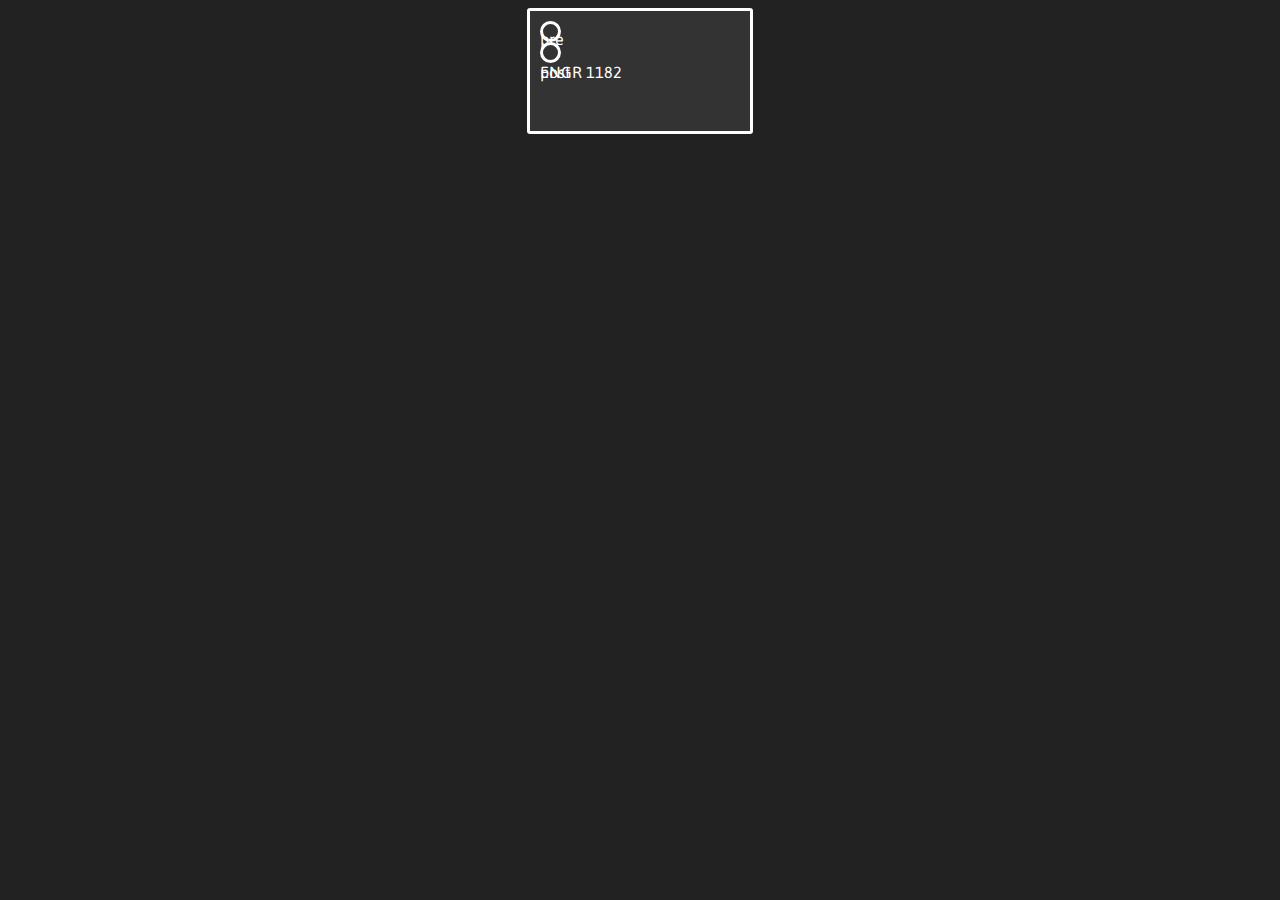
<file: frontEnd/lookDev/index.html>
<!DOCTYPE html>

<html lang="en" xmlns="http://www.w3.org/1999/xhtml">
<head>
    <meta charset="utf-8" />
    <title>whatever</title>
    <link rel="stylesheet" href="style.css">
</head>
<body>
    <div class="courseNode">
        <div id="in" class="nodeConnector"> </div>
        <div id="out" class="nodeConnector"> </div>
        <div id="pre" class="nodeText">pre</div>
        <div id="post" class="nodeText">post</div>
        <span class="courseName">ENGR 1182</span>
    </div>
</body>
</html>
</file>
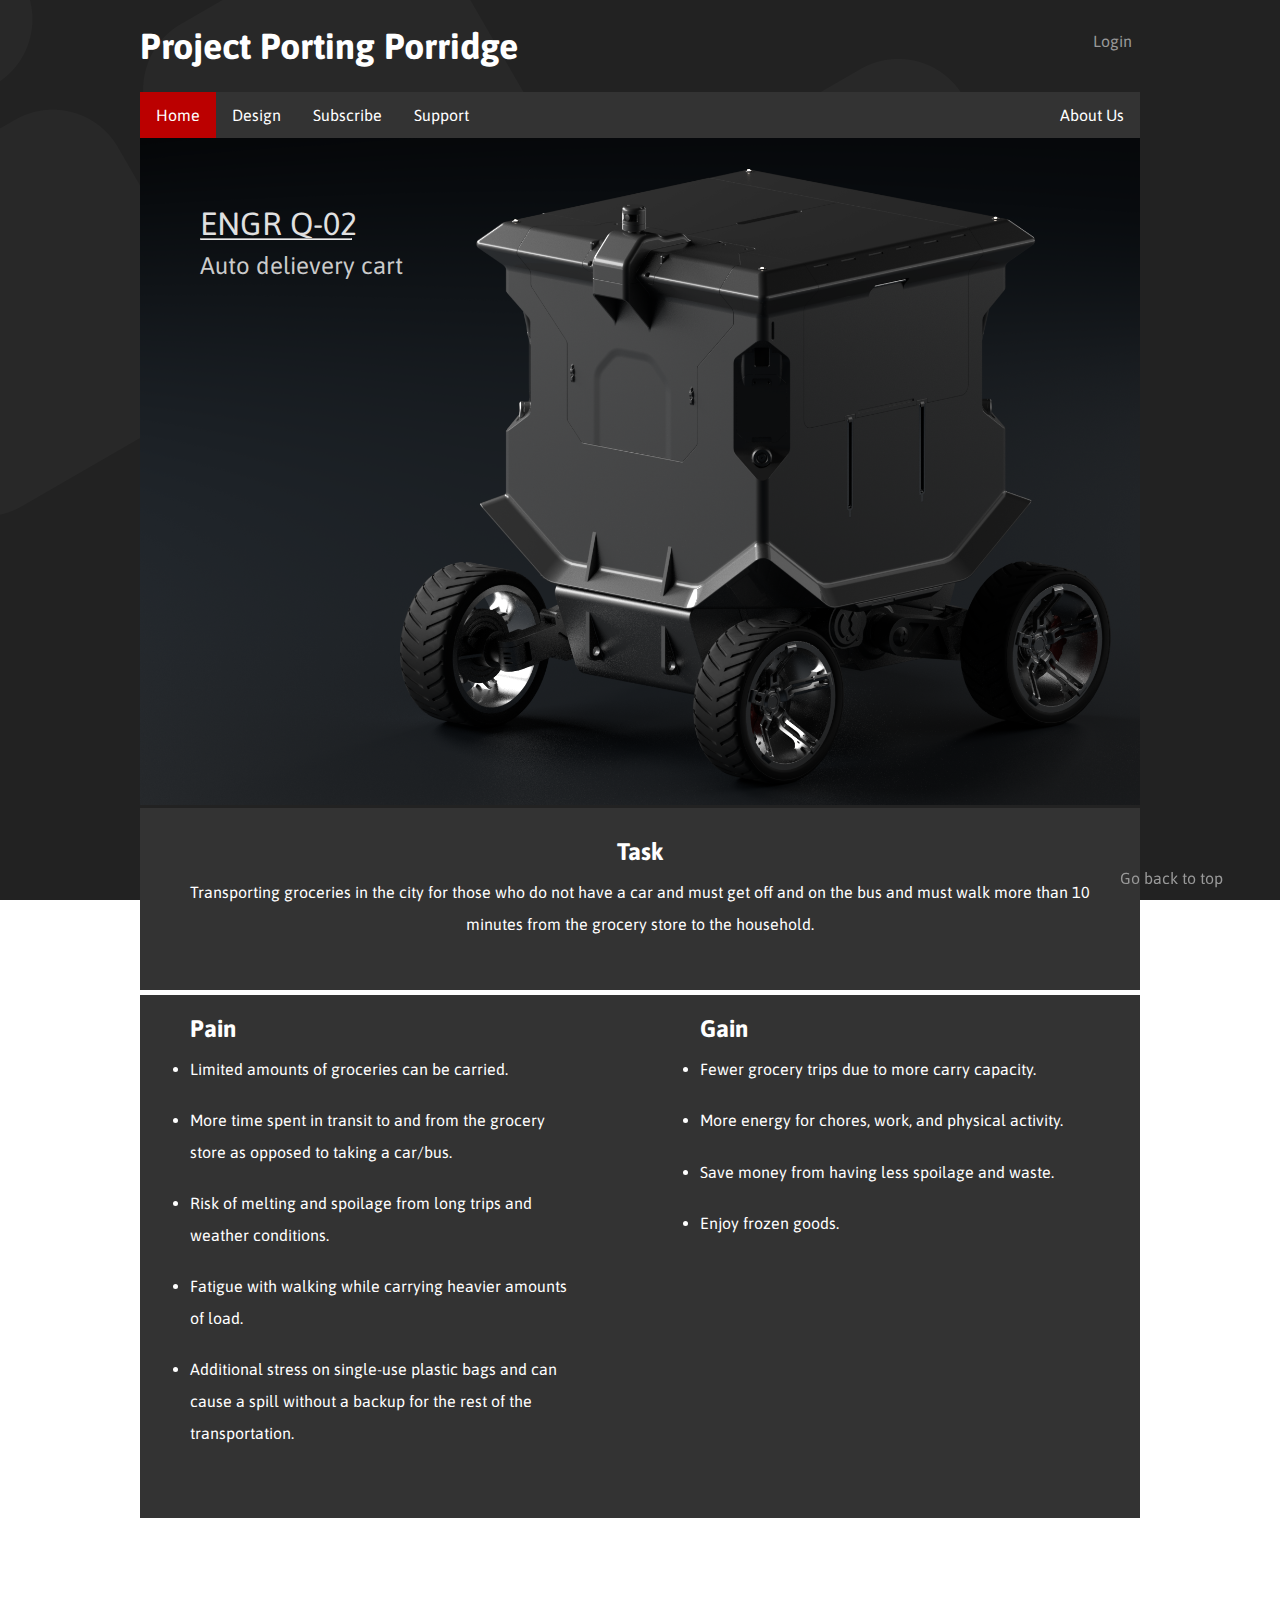
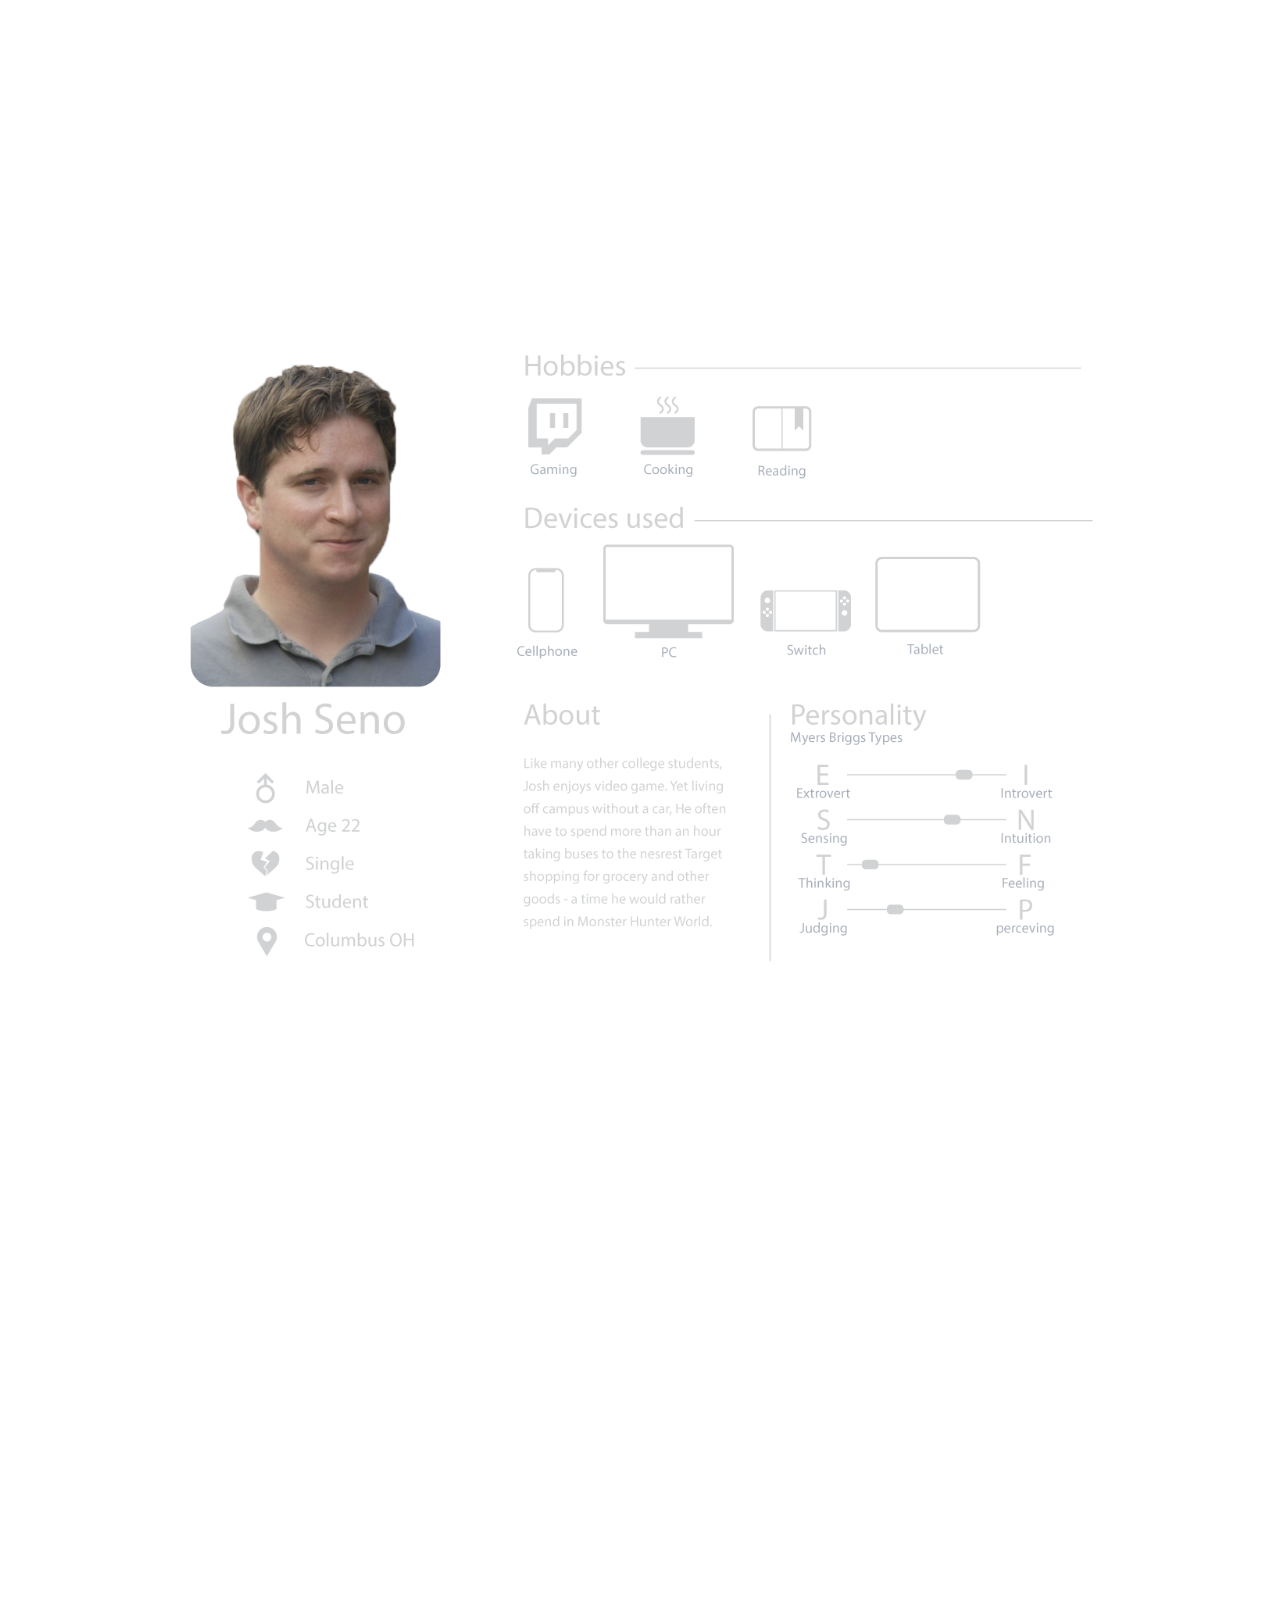
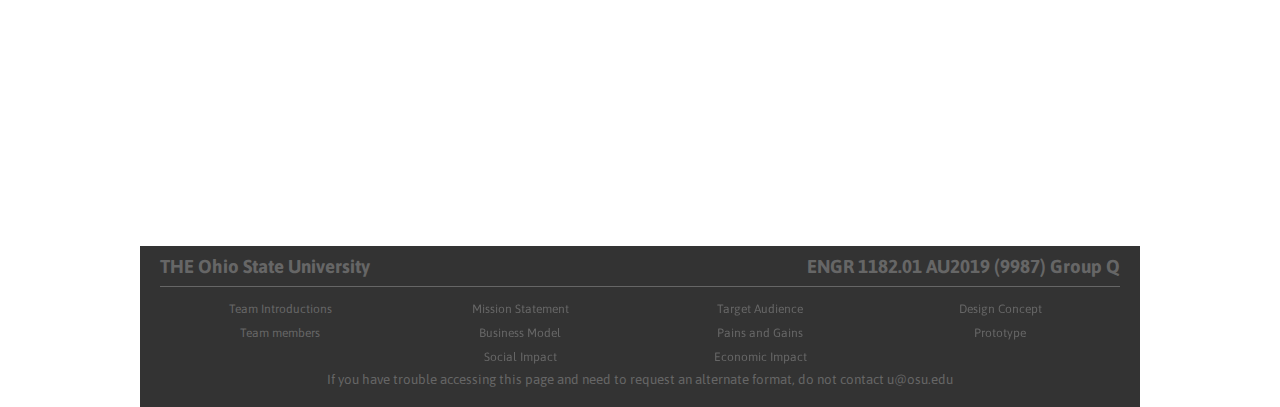
<file: OSU/ENGR1182/index.html>
﻿<!DOCTYPE html>

<html lang="en" xmlns="http://www.w3.org/1999/xhtml">
<head>
    <meta charset="utf-8" />
    <meta name="viewport" content="width=device-width">
    <meta name="author" content="ENGR Group Q">
    <title>Porting Porridge</title>
    <link rel="stylesheet" href="style.css">

</head>

    
<body>
    <div class="loginContainer">
        <div class="loginWin">
            <p>
                <a href="login.html">
                    <span class="smallBox">Login</span>
                </a>
            </p>
        </div>
    </div>
    
    <div class="nameTitle">
        <a href="http://portingporridge.com/">
            <h1>Project Porting Porridge</h1>
        </a>
    </div>

    <div class="mobileLogin">
        <a href="login.html">
            Login
        </a>
    </div>

    <a name="topMenu"></a>

    <div class="menuBar">
        <ul>
            <li><a href="index.html" class="active">Home</a></li>
            <li><a href="design.html">Design</a></li>
            <li><a href="subscribe.html">Subscribe</a></li>
            <li><a href="support.html">Support</a></li>
            <li style="float:right"><a href="about.html">About Us</a></li>
        </ul>
    </div>

    <div class="container">
        <div id="indexDemo">
            <picture>
                <source media="(min-width: 768px)" srcset="resources/main.png">
                <source media="(min-width: 600px)" srcset="resources/main_crp.png">
                <img src="resources/main_crp.png" alt="Concept Rendering">
            </picture>
            <div class="p1Text">ENGR Q-02</div>
            <div><hr class="hr1Line"></div>
            <div class="p2Text">Auto delievery cart</div>
        </div>
    </div>
    

    <a name="taskSection"></a>

    <div class="task">
        <h2>Task</h2>
        <p>Transporting groceries in the city for those who 
        do not have a car and must get off and on the bus and 
        must walk more than 10 minutes from the grocery store to 
        the household. </p>
    </div>

    <a name="painAndGainSection"></a>

    <div class="PaG">
        <div id="pain">
            <h2>Pain</h2>
            <ul>
                <li class="liPag">Limited amounts of groceries can be carried. </li>
                <li class="liPag">More time spent in transit to and from the grocery 
                store as opposed to taking a car/bus. </li>
                <li class="liPag">Risk of melting and spoilage from long trips and
                weather conditions.  </li>
                <li class="liPag">Fatigue with walking while carrying heavier amounts of load.  </li>
                <li class="liPag">Additional stress on single-use plastic bags and can cause a 
                spill without a backup for the rest of the transportation.</li>
            </ul>
        </div>
        <div id="gain">
            <h2>Gain</h2>
            <ul>
                <li class="liPag">Fewer grocery trips due to more carry capacity.</li>
                <li class="liPag">More energy for chores, work, and physical activity.</li>
                <li class="liPag">Save money from having less spoilage and waste. </li>
                <li class="liPag">Enjoy frozen goods.</li>
            </ul>
        </div>
    </div>

    <a name="targetAudienceSection"></a>

    <div class="midHeader">
        <h2>Target Audience</h2>
        <p>
            An estimated 9.8% of households in Columbus, Ohio did not have vehicles<span>
                <i>
                    <a href="https://www.governing.com/gov-data/car-ownership-numbers-of-vehicles-by-city-map.html">
                        (governing.com)
                    </a>
                </i>
            </span>. according to the results of a census of 879,170 people. Out of these people, 61,170 were Columbus campus students<span>
                <i>
                    <a href="http://worldpopulationreview.com/us-cities/columbus-population/">
                        (worldpopulationreview.com)
                    </a>
                </i>
            </span>. The potential primary market, assuming there is consistency between OSU 
            students on the Columbus campus and the Columbus campus, is 86,159 Columbus residents
            and 5,995 students that are amping this population <span>
                <i>
                    <a href="https://www.osu.edu/osutoday/stuinfo.php/historical_osu_statistical_summary_2011-2017.xls">
                        (osu.edu)
                    </a>
                </i>
            </span>.  Secondary consumers include, but are not limited to,
            people who have access to cars but find it more convenient
            or economical to use an alternative solution like our product.

        </p>
    </div>
    

    <div class="midHeader">
        <h2>User Persona</h2>
    </div>

    <div class="demoImg">
        <picture>
            <source media="(min-width: 768px)" srcset="resources/personaTemplate.png">
            <source media="(min-width: 600px)" srcset="resources/personaTemplate_crp.png">
            <img src="resources/personaTemplate_crp.png" alt="Concept Rendering">
        </picture>
    </div>

    <a name="economicImpact"></a>

    <div class="midHeader">
        <h2>Economic Impact </h2>
        <p>
            Estimated costs were judged on a variety of factors. Starting 
            Research and development costs of $500,000 were judged based on 
            having 4 full time engineers working for 1 year, plus software 
            licenses, materials and equipment to develop the vehicle. Manufacturing 
            initial fees were based on the approximate initial costs for forming 
            a contract with a factory willing to produce the vehicle, as well as 
            any machinery they might employ. The per unit costs were estimated on
            both the materials and labor costs per unit. Interest was measured at 
            8% of initial investments. Administrative and Marketing costs were 
            based off of 3 full time professional employees working in each
            department full time plus office space and materials. Travel for 
            marketing employees is also included. Maintenance service costs 
            are an estimate to repair, recharge and repaint each unit per month. 
        </p>
    </div>

    <a name="socialImpact"></a>

    <div class="midHeader">
        <h2>Social Impact </h2>
        <p>
            Providing services that relieve food security issues does not only
            provide a temporary service to those in need, it provides a 
            positive social and economic impact stemming from decreasing 
            the worries and needs of those helped. By allowing those who 
            cannot afford to drive, do not have vehicles or simply choose to
            walk to the grocery store to more efficiently achieve their goals,
            they have more time to pursue other interests. In addition to
            the increased opportunity, lowering the stress levels of those 
            in need allows them to be more economically productive.  
        </p>
    </div>

    <div class="backToTop">
        <a href="#topMenu">Go back to top</a>
    </div>

    <footer>
        <h3 id="OSU">
            THE Ohio State University
            <span id="ENGR">
                ENGR 1182.01 AU2019 (9987) Group Q
            </span>
        </h3>
        <hr class="footLine" />
        <div class="footerLinks">
            <div class="footerLinkOneLine">
                <ul>
                    <li>
                        <a href="about.html#teamIntroScetion">
                            Team Introductions
                        </a>
                    </li>
                    <li>
                        <a href="index.html#taskSection">
                            Mission Statement
                        </a>
                    </li>
                    <li>
                        <a href="#targetAudienceSection">
                            Target Audience
                        </a>
                    </li>
                    <li>
                        <a href="design.html#designConceptSection">
                            Design Concept
                        </a>
                    </li>
                </ul>
            </div>
            <div class="footerLinkOneLine">
                <ul>
                    <li>
                        <a href="about.html#teamMemberScetion">
                            Team members
                        </a>
                    </li>
                    <li>
                        <a href="subscribe.html#businessModelSection">
                            Business Model
                        </a>

                    </li>
                    <li>
                        <a href="index.html#painAndGainSection">
                            Pains and Gains
                        </a>
                    </li>
                    <li>
                        <a href="design.html#prototypeSection">
                            Prototype
                        </a>
                    </li>
                </ul>
            </div>
            <div class="footerLinkOneLine">
                <ul>
                    <li class="placeholder">
                        &nbsp;
                    </li>
                    <li>
                        <a href="#socialImpact">
                            Social Impact
                        </a>

                    </li>
                    <li>
                        <a href="#economicImpact">
                            Economic Impact
                        </a>
                    </li>
                    <li>
                        &nbsp;
                    </li>
                </ul>
            </div>
        </div>
        <div class="smallAnno">
            <small>
                If you have trouble accessing this page and need
                to request an alternate format, do not contact u@osu.edu
            </small>
        </div>
    </footer>

</body>
</html>
</file>
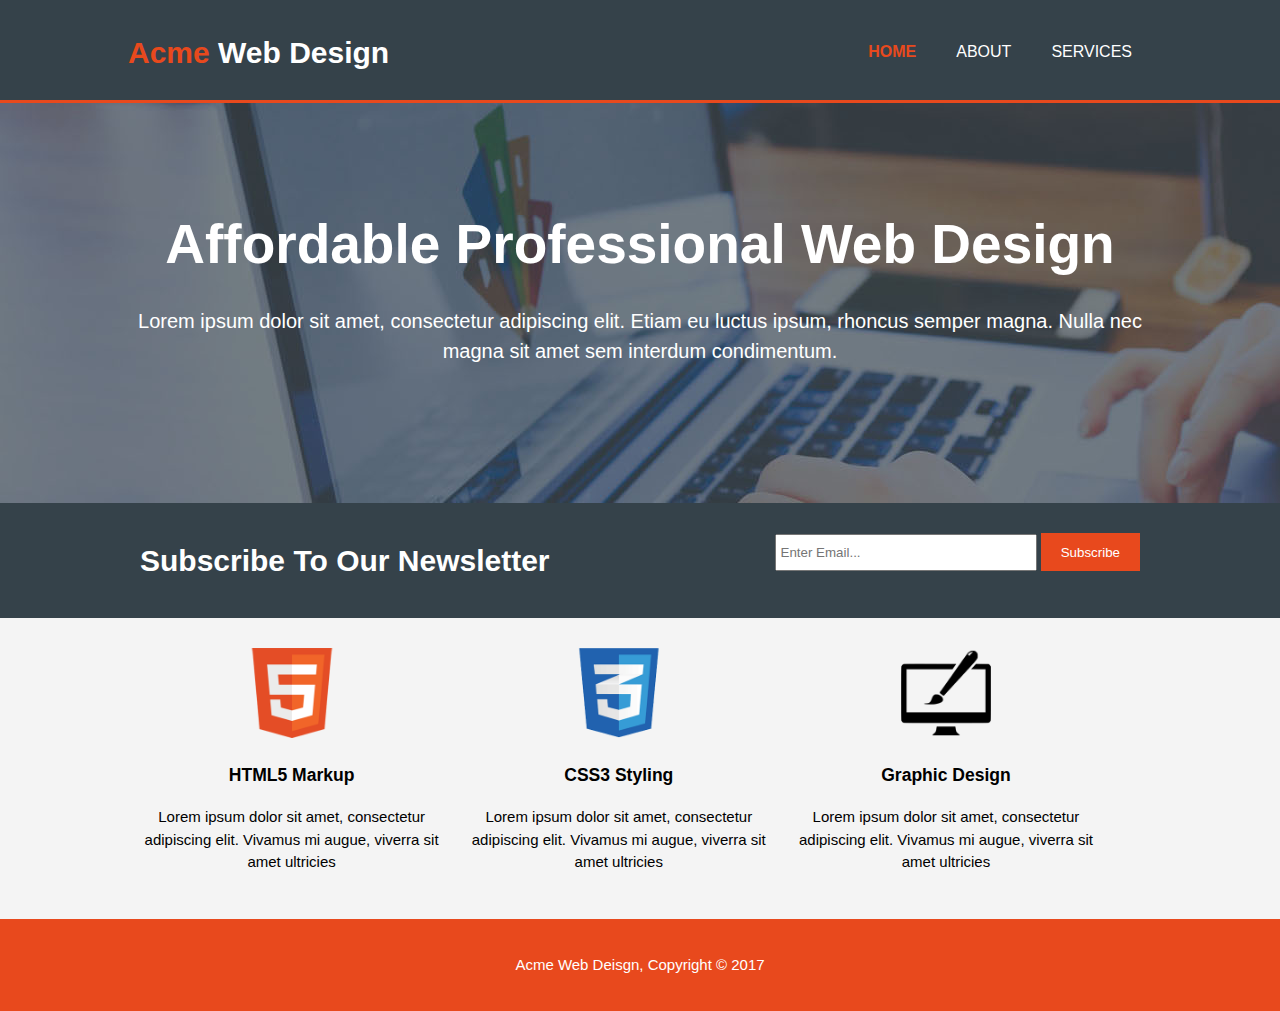
<file: OSU/ENGR1182/acme/index.html>
<!DOCTYPE html>
<html>
  <head>
    <meta charset="utf-8">
    <meta name="viewport" content="width=device-width">
    <meta name="description" content="Affordable and professional web design">
	  <meta name="keywords" content="web design, affordable web design, professional web design">
  	<meta name="author" content="Brad Traversy">
    <title>Acme Web Deisgn | Welcome</title>
    <link rel="stylesheet" href="./css/style.css">
  </head>
  <body>
    <header>
      <div class="container">
        <div id="branding">
          <h1><span class="highlight">Acme</span> Web Design</h1>
        </div>
        <nav>
          <ul>
            <li class="current"><a href="index.html">Home</a></li>
            <li><a href="about.html">About</a></li>
            <li><a href="services.html">Services</a></li>
          </ul>
        </nav>
      </div>
    </header>

    <section id="showcase">
      <div class="container">
        <h1>Affordable Professional Web Design</h1>
        <p>Lorem ipsum dolor sit amet, consectetur adipiscing elit. Etiam eu luctus ipsum, rhoncus semper magna. Nulla nec magna sit amet sem interdum condimentum.</p>
      </div>
    </section>

    <section id="newsletter">
      <div class="container">
        <h1>Subscribe To Our Newsletter</h1>
        <form>
          <input type="email" placeholder="Enter Email...">
          <button type="submit" class="button_1">Subscribe</button>
        </form>
      </div>
    </section>

    <section id="boxes">
      <div class="container">
        <div class="box">
          <img src="./img/logo_html.png">
          <h3>HTML5 Markup</h3>
          <p>Lorem ipsum dolor sit amet, consectetur adipiscing elit. Vivamus mi augue, viverra sit amet ultricies</p>
        </div>
        <div class="box">
          <img src="./img/logo_css.png">
          <h3>CSS3 Styling</h3>
          <p>Lorem ipsum dolor sit amet, consectetur adipiscing elit. Vivamus mi augue, viverra sit amet ultricies</p>
        </div>
        <div class="box">
          <img src="./img/logo_brush.png">
          <h3>Graphic Design</h3>
          <p>Lorem ipsum dolor sit amet, consectetur adipiscing elit. Vivamus mi augue, viverra sit amet ultricies</p>
        </div>
      </div>
    </section>

    <footer>
      <p>Acme Web Deisgn, Copyright &copy; 2017</p>
    </footer>
  </body>
</html>
</file>
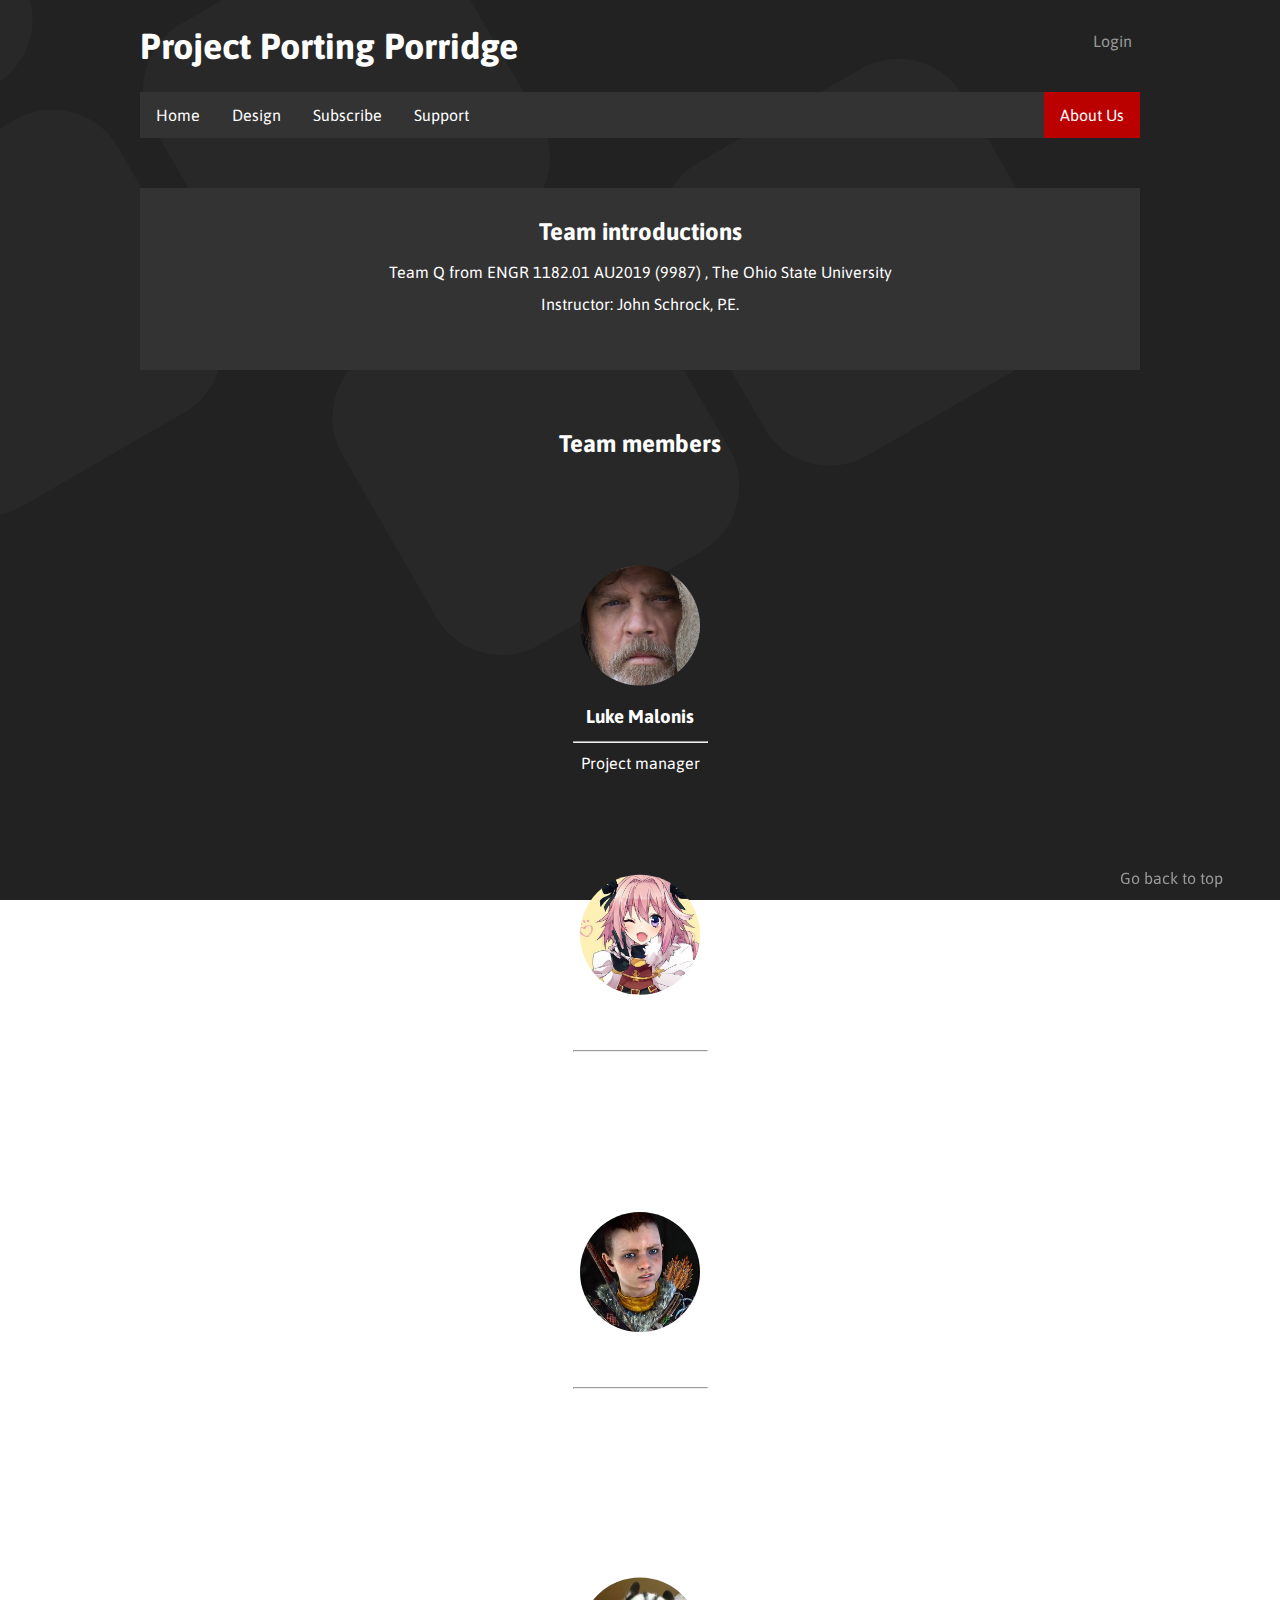
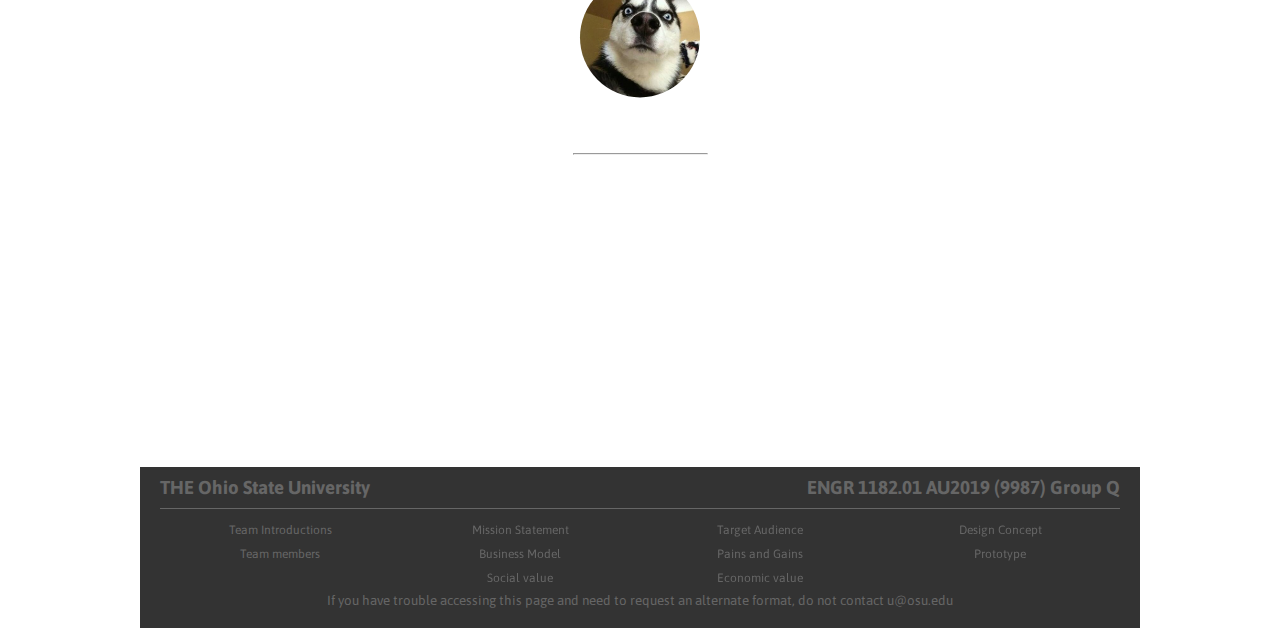
<file: OSU/ENGR1182/about.html>
﻿<!DOCTYPE html>

<html lang="en" xmlns="http://www.w3.org/1999/xhtml">
<head>
    <meta charset="utf-8" />
    <meta name="viewport" content="width=device-width">
    <meta name="author" content="ENGR Group Q">
    <title>Porting Porridge | About Us</title>
    <link rel="stylesheet" href="style.css">
</head>


<body>
    <div class="loginContainer">
        <div class="loginWin">
            <p>
                <a href="login.html">
                    <span class="smallBox">Login</span>
                </a>
            </p>
        </div>
    </div>

    <div class="nameTitle">
        <a href="http://portingporridge.com/">
            <h1>Project Porting Porridge</h1>
        </a>
    </div>

    <a name="topMenu"></a>

    <div class="menuBar">
        <ul>
            <li><a href="index.html">Home</a></li>
            <li><a href="design.html">Design</a></li>
            <li><a href="subscribe.html">Subscribe</a></li>
            <li><a href="support.html">Support</a></li>
            <li style="float:right">
                <a href="about.html" class="active">About Us</a>
            </li>
        </ul>
    </div>

    <a name="teamIntroScetion"></a>

    <div class="planBox">
        <h2>Team introductions </h2>
        <p>
            Team Q from ENGR 1182.01 AU2019 (9987)
            , The Ohio State University
        </p>
        <p>
            Instructor:  John Schrock, P.E. 
        </p>
    </div>

    <a name="teamMemberScetion"></a>

    <div class="midHeader">
        <h2>Team members</h2>
    </div>
    

    <div class="tMembers">
        <div class="tMember">
            <a href="https://osu.instructure.com/groups/150950/users/529060">
                <img src="resources/luke.jpg" alt="Luke Malonis" class="avatar" />
            </a>
            <h3>Luke Malonis</h3>
            <hr />
            <p>Project manager</p>
        </div>

        <div class="tMember">
            <a href="https://osu.instructure.com/groups/150950/users/259285">
                <img src="resources/victor.jpg" alt="Victor Tran" class="avatar" />
            </a>
            <h3>Victor Tran</h3>
            <hr />
            <p>R&D</p>
            <p>Documentation</p>
        </div>

        <div class="tMember">
            <a href="https://osu.instructure.com/groups/150950/users/262498">
                <img src="resources/jake.jpg" alt="Jake Ervin" class="avatar" />
            </a>
            <h3>Jake Ervin</h3>
            <hr />
            <p>Secondary Research</p>
            <p>Data analyst</p>
        </div>

        <div class="tMember">
            <a href="https://osu.instructure.com/groups/150950/users/358824">
                <img src="resources/amarth.jpg" alt="Amarth Chen" class="avatar" />
            </a>
            <h3>Amarth Chen</h3>
            <hr />
            <p>Graphic Design</p>
            <p>Marketing</p>
        </div>
    </div>

    <div class="backToTop">
        <a href="#topMenu">Go back to top</a>
    </div>

    <footer>
        <h3 id="OSU">
            THE Ohio State University
            <span id="ENGR">
                ENGR 1182.01 AU2019 (9987) Group Q
            </span>
        </h3>
        <hr class="footLine" />
        <div class="footerLinks">
            <div class="footerLinkOneLine">
                <ul>
                    <li>
                        <a href="about.html#teamIntroScetion">
                            Team Introductions
                        </a>
                    </li>
                    <li>
                        <a href="index.html#taskSection">
                            Mission Statement
                        </a>
                    </li>
                    <li>
                        <a href="#targetAudienceSection">
                            Target Audience
                        </a>
                    </li>
                    <li>
                        <a href="design.html#designConceptSection">
                            Design Concept
                        </a>
                    </li>
                </ul>
            </div>
            <div class="footerLinkOneLine">
                <ul>
                    <li>
                        <a href="about.html#teamMemberScetion">
                            Team members
                        </a>
                    </li>
                    <li>
                        <a href="subscribe.html#businessModelSection">
                            Business Model
                        </a>

                    </li>
                    <li>
                        <a href="index.html#painAndGainSection">
                            Pains and Gains
                        </a>
                    </li>
                    <li>
                        <a href="design.html#prototypeSection">
                            Prototype
                        </a>
                    </li>
                </ul>
            </div>
            <div class="footerLinkOneLine">
                <ul>
                    <li class="placeholder">
                        &nbsp;
                    </li>
                    <li>
                        <a href="subscribe.html#businessModelSection">
                            Social value
                        </a>

                    </li>
                    <li>
                        <a href="index.html#painAndGainSection">
                            Economic value
                        </a>
                    </li>
                    <li>
                        &nbsp;
                    </li>
                </ul>
            </div>
        </div>
        <div class="smallAnno">
            <small>
                If you have trouble accessing this page and need
                to request an alternate format, do not contact u@osu.edu
            </small>
        </div>
    </footer>

</body>
</html>
</file>
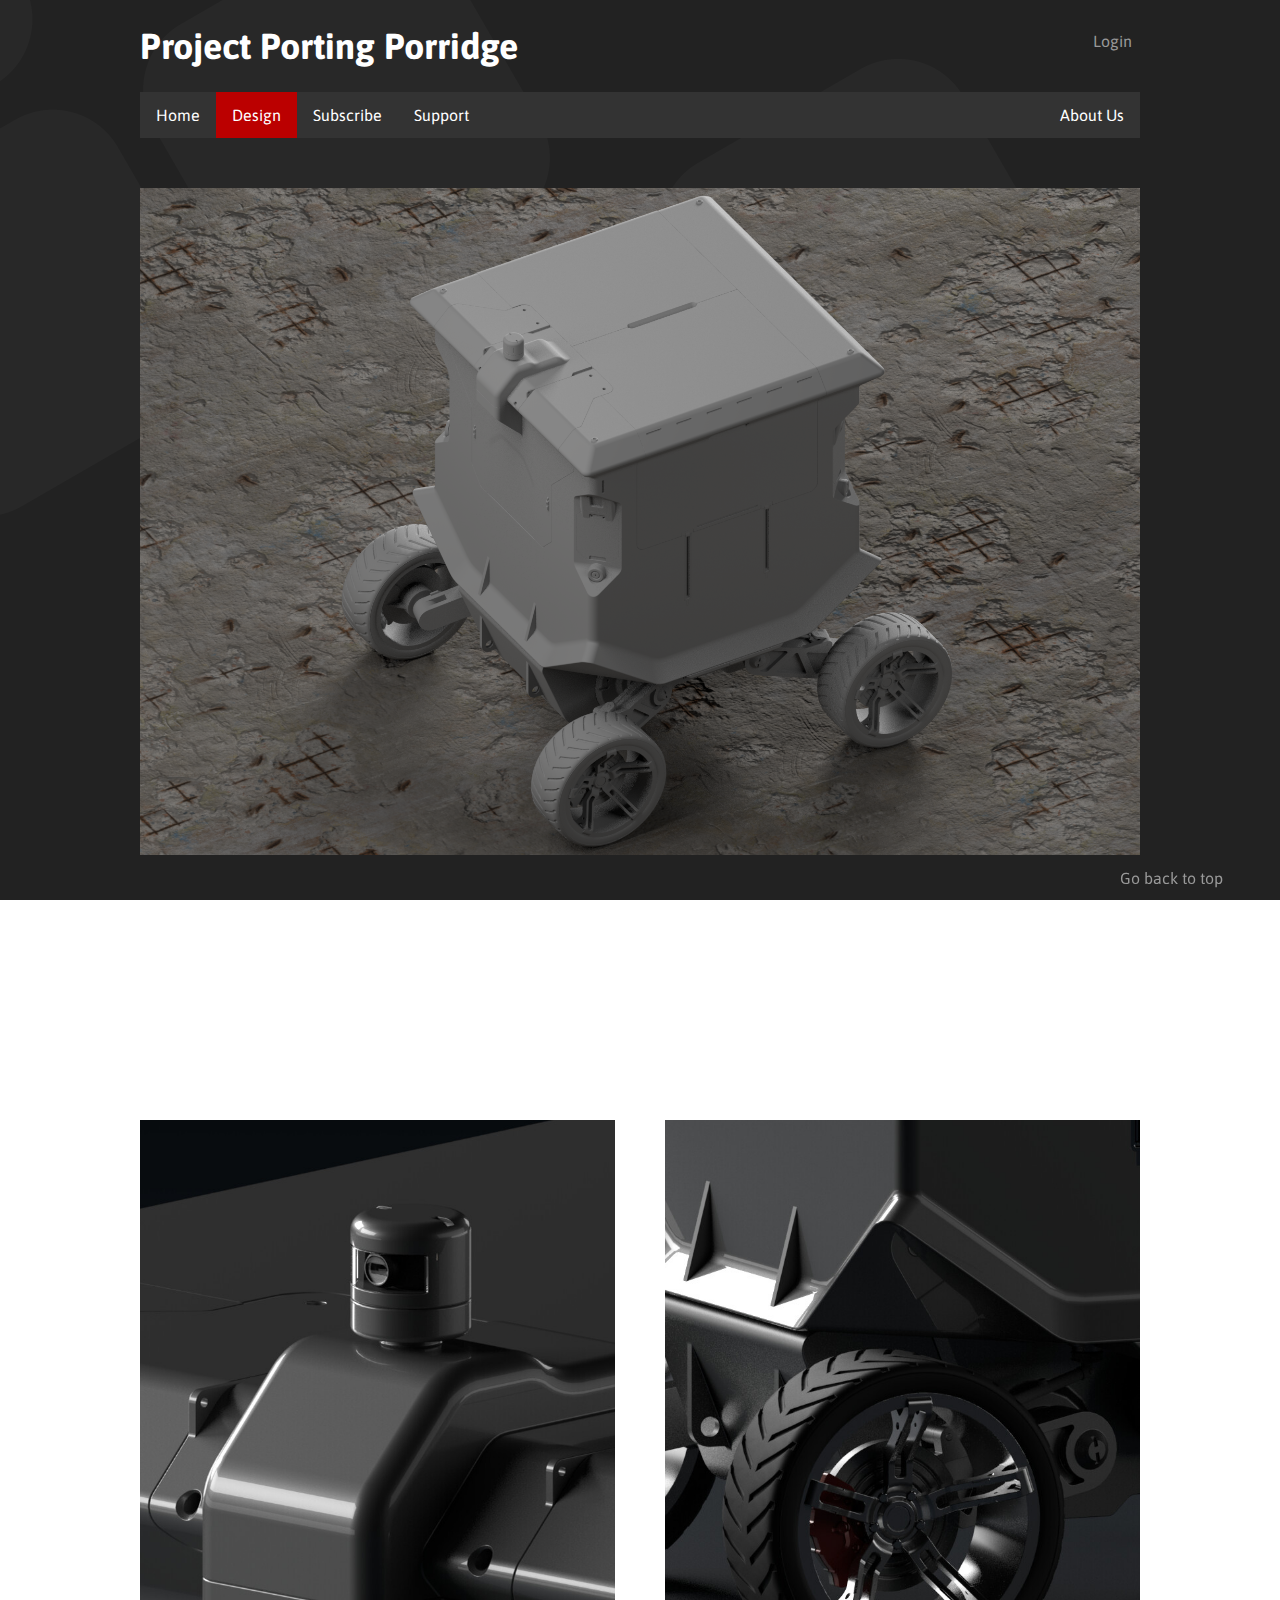
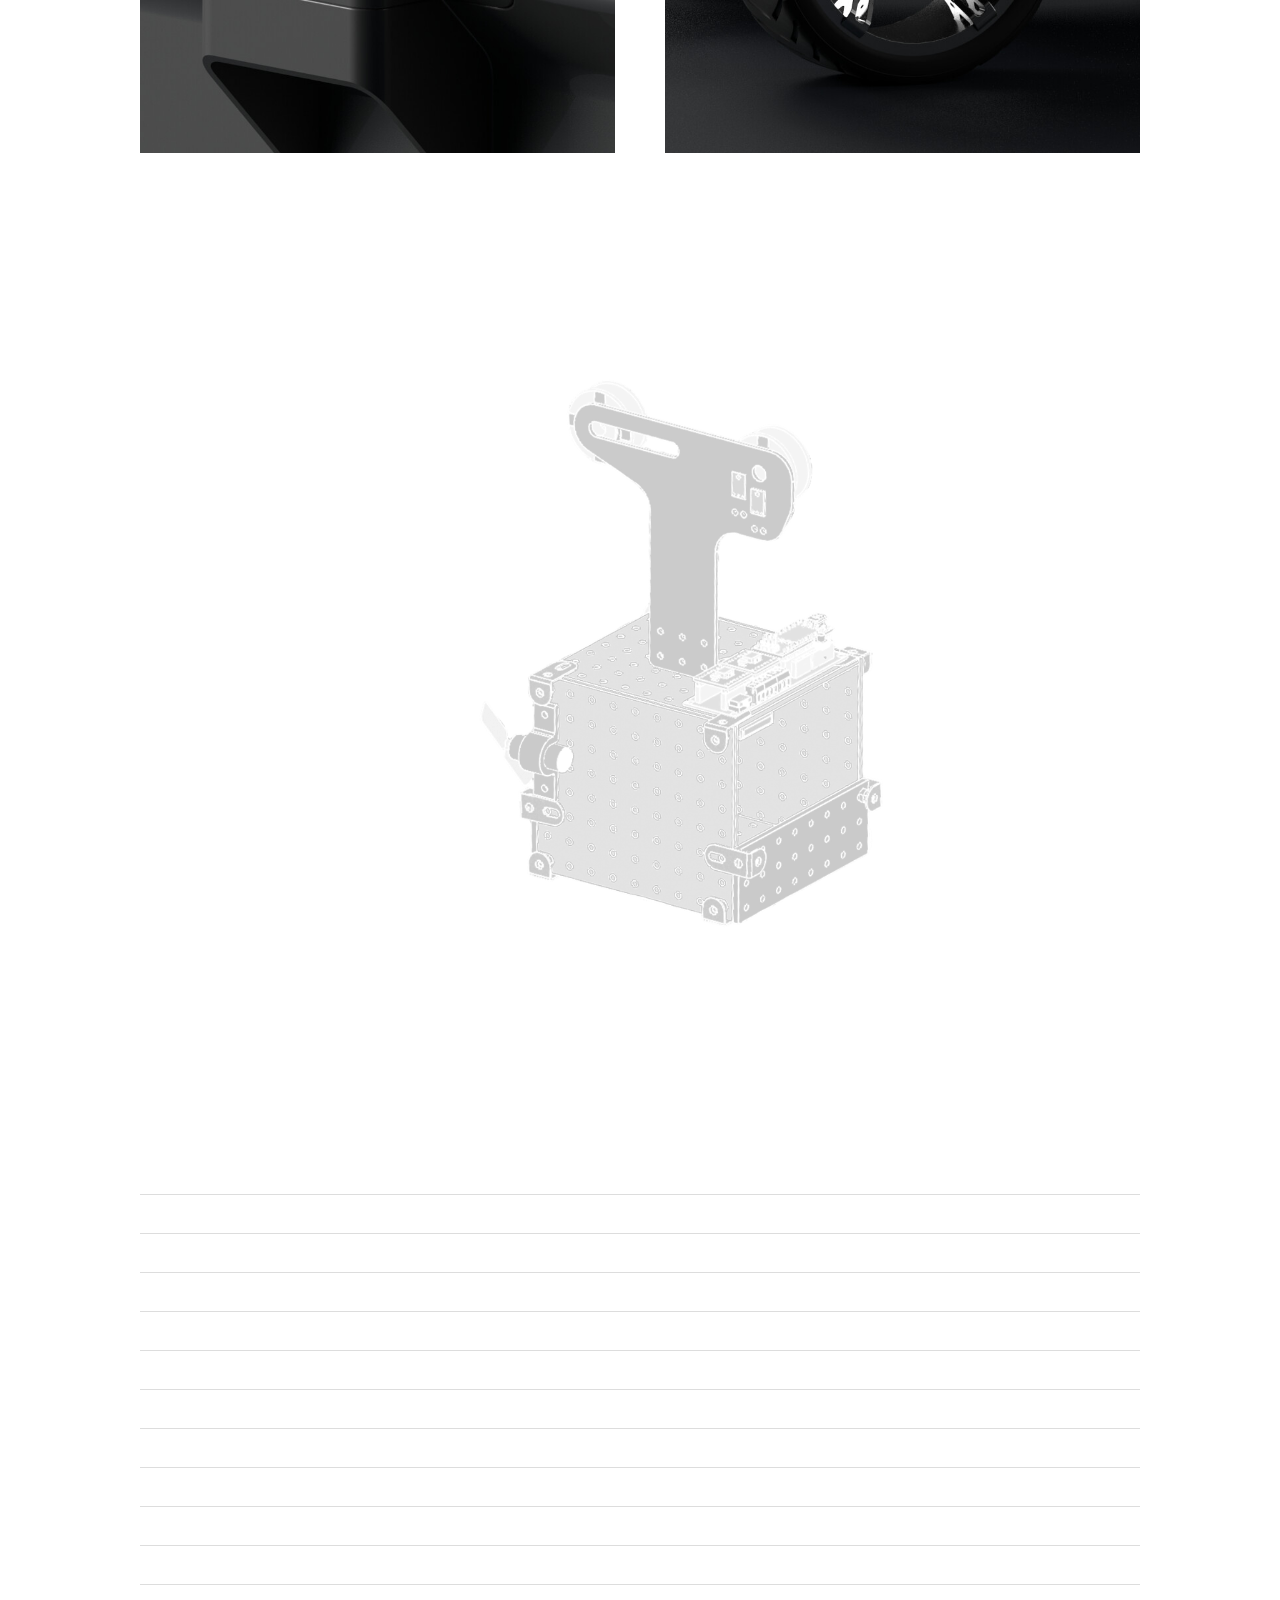
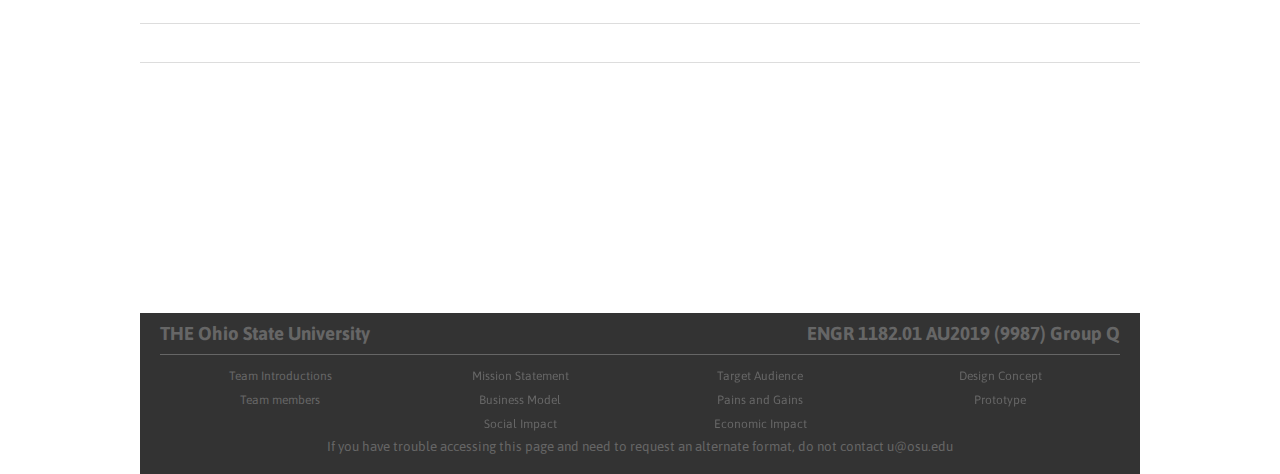
<file: OSU/ENGR1182/design.html>
﻿<!DOCTYPE html>

<html lang="en" xmlns="http://www.w3.org/1999/xhtml">
<head>
    <meta charset="utf-8" />
    <meta name="viewport" content="width=device-width">
    <meta name="author" content="ENGR Group Q">
    <title>Porting Porridge | Design</title>
    <link rel="stylesheet" href="style.css">
</head>


<body>
    <div class="loginContainer">
        <div class="loginWin">
            <p>
                <a href="login.html">
                    <span class="smallBox">Login</span>
                </a>
            </p>
        </div>
    </div>

    <div class="nameTitle">
        <a href="http://portingporridge.com/">
            <h1>Project Porting Porridge</h1>
        </a>
    </div>

    <a name="topMenu"></a>

    <div class="menuBar">
        <ul>
            <li><a href="index.html">Home</a></li>
            <li><a href="design.html" class="active">Design</a></li>
            <li><a href="subscribe.html">Subscribe</a></li>
            <li><a href="support.html">Support</a></li>
            <li style="float:right"><a href="about.html">About Us</a></li>
        </ul>
    </div>

    <div id="designAnno">
        <div id="topImg">
            <picture>
                <source media="(min-width: 768px)" srcset="resources/design_shaded.png">
                <source media="(min-width: 600px)" srcset="resources/design_crp.png">
                <img src="resources/design_crp.png" alt="design">
            </picture>
        </div>
        <div id="bottomImg">
            <picture>
                <img src="resources/design.png" alt="design">
            </picture>
        </div>
    </div>

    <a name="designConceptSection"></a>

    <div class="designIllus">
        <h2>Design</h2>
        <p>
            ENGR Q-02 auto delievery cart is designed to deliever
            groceries and other goods from the store to the address
            provided by the user.
        </p>
    </div>

    <div class="showcase">
        <div class="cameraShowcase">
            <div class="pic">
                <img src="resources/camera.png" alt="camera" />
            </div>
            <div class="overlay" id="leftOverlay">
                <div class="textContainer">
                    <h3>Camera and Sensors</h3>
                    <p>
                        There are 5 cameras on ENGR Q-02, one ont the top
                        and four at the side. Using computer vision, the
                        cart can tell which way it should go, and will
                        stop if there're people ahead.
                    </p>
                    <p class="hiddenForMobile">
                        Normally ENGR Q-02 runs accroding to a built-in route.
                        But if the address given by the user happens to be
                        offroute, it can also using dynamic programming
                        and the map data to find a viable route in real time.
                    </p>
                </div>
            </div>
        </div>

        <div class="wheelShowcase">
            <div class="pic">
                <img src="resources/wheels.png" alt="wheel" />
            </div>
            <div class="overlay" id="rightOverlay">
                <div class="textContainer">
                    <h3>Power System</h3>
                    <p>
                        ENGR Q-02 has a maximum speed of 15mph, but as
                        long as there are people in sight, it will reduce
                        the speed to 6mph, much like a jogging person.
                        The speed will be further reduced if there are
                        people within close range.
                    </p>
                    <p class="hiddenForMobile">
                        On a non-inclined ground with maximum load, the
                        battery gives ENGR Q-02 an EPA (Electric car range
                        and efficiency) range of 50 miles. The quick charge
                        can recover 60% of the power in 1 hour, and it
                        takes 3 hours to charge the battery to full.
                    </p>
                </div>
            </div>
        </div>
    </div>

    <a name="prototypeSection"></a>

    <div class="designIllus">
        <h2>Prototype</h2>
        <p>
            The prototype of ENGR Q-02 was designed in Solidworks. Several
            plasma cut polypropylene plates were used to represent the cargo
            hold. The Arduino was used as the controller.

        </p>
    </div>

    <div id="prototypeShowcase">
        <div id="prototypeImg">
            <img src="resources/prototype.png" alt="prototype" />
        </div>
        <div id="prototypeSideview">
            <img src="resources/prototype_sideview.png" alt="prototype" />
        </div>
    </div>

    <div class="designIllus">
        <h2>Score Card </h2>
    </div>

    <table>
        <tr>
            <th>System Requirements</th>
            <th>Range</th>
            <th>Score Rubric</th>
            <th>Score</th>
        </tr>
        <tr>
            <td>Prototype Balance from Vertical Axis</td>
            <td>0-5 deg</td>
            <td>0%/100%</td>
            <td>9</td>
        </tr>
        <tr>
            <td>Wheel Weight Distribution </td>
            <td>40/60 to 60/40 % </td>
            <td>-1% for each 1% deviation</td>
            <td>9</td>
        </tr>
        <tr>
            <td>Time to Battery Access </td>
            <td>0.5-10 secs </td>
            <td>-2% for each sec </td>
            <td>9</td>
        </tr>
        <tr>
            <td>Time to Dismantle for Storage and Transport </td>
            <td>1-3 mins </td>
            <td>-2% for each 15 sec </td>
            <td>5</td>
        </tr>
        <tr>
            <td>Stopping Precision</td>
            <td>< +/- 5 inches </td>
            <td>-1.25for each 1/16 of an inch</td>
            <td>7</td>
        </tr>
        <tr>
            <td>Energy Use </td>
            <td>< 75% of initial run</td>
            <td>-1% for .02 volt overused </td>
            <td>13</td>
        </tr>
        <tr>
            <td>Load</td>
            <td>10-20% of prototype weight </td>
            <td>-5% for 1% of the weight not carried</td>
            <td>8</td>
        </tr>
        <tr>
            <td>Hills</td>
            <td>< 55% power</td>
            <td>-1% for .02 volts overused</td>
            <td>8</td>
        </tr>
        <tr>
            <td>Loading</td>
            <td>< 5 inch recoil</td>
            <td>-1% for every 1/16 inch off </td>
            <td>8</td>
        </tr>
        <tr>
            <td>Pause for Gate</td>
            <td>10 or more seconds</td>
            <td>-1% for every .1 second off </td>
            <td>8</td>
        </tr>
        <tr>
            <td>Circular Track </td>
            <td>< 55% power</td>
            <td>-1% for .02 volts overused</td>
            <td>8</td>
        </tr>
        <tr>
            <td>Pause for Gate</td>
            <td>< 55% power</td>
            <td>-1% for .02 volts overused</td>
            <td>8</td>
        </tr>

    </table>

    <div class="backToTop">
        <a href="#topMenu">Go back to top</a>
    </div>

    <footer>
        <h3 id="OSU">
            THE Ohio State University
            <span id="ENGR">
                ENGR 1182.01 AU2019 (9987) Group Q
            </span>
        </h3>
        <hr class="footLine" />
        <div class="footerLinks">
            <div class="footerLinkOneLine">
                <ul>
                    <li>
                        <a href="about.html#teamIntroScetion">
                            Team Introductions
                        </a>
                    </li>
                    <li>
                        <a href="index.html#taskSection">
                            Mission Statement
                        </a>
                    </li>
                    <li>
                        <a href="#targetAudienceSection">
                            Target Audience
                        </a>
                    </li>
                    <li>
                        <a href="design.html#designConceptSection">
                            Design Concept
                        </a>
                    </li>
                </ul>
            </div>
            <div class="footerLinkOneLine">
                <ul>
                    <li>
                        <a href="about.html#teamMemberScetion">
                            Team members
                        </a>
                    </li>
                    <li>
                        <a href="subscribe.html#businessModelSection">
                            Business Model
                        </a>

                    </li>
                    <li>
                        <a href="index.html#painAndGainSection">
                            Pains and Gains
                        </a>
                    </li>
                    <li>
                        <a href="design.html#prototypeSection">
                            Prototype
                        </a>
                    </li>
                </ul>
            </div>
            <div class="footerLinkOneLine">
                <ul>
                    <li class="placeholder">
                        &nbsp;
                    </li>
                    <li>
                        <a href="index.html#socialImpact">
                            Social Impact
                        </a>

                    </li>
                    <li>
                        <a href="index.html#economicImpact">
                            Economic Impact
                        </a>
                    </li>
                    <li>
                        &nbsp;
                    </li>
                </ul>
            </div>
        </div>
        <div class="smallAnno">
            <small>
                If you have trouble accessing this page and need
                to request an alternate format, do not contact u@osu.edu
            </small>
        </div>
    </footer>


</body>
</html>
</file>
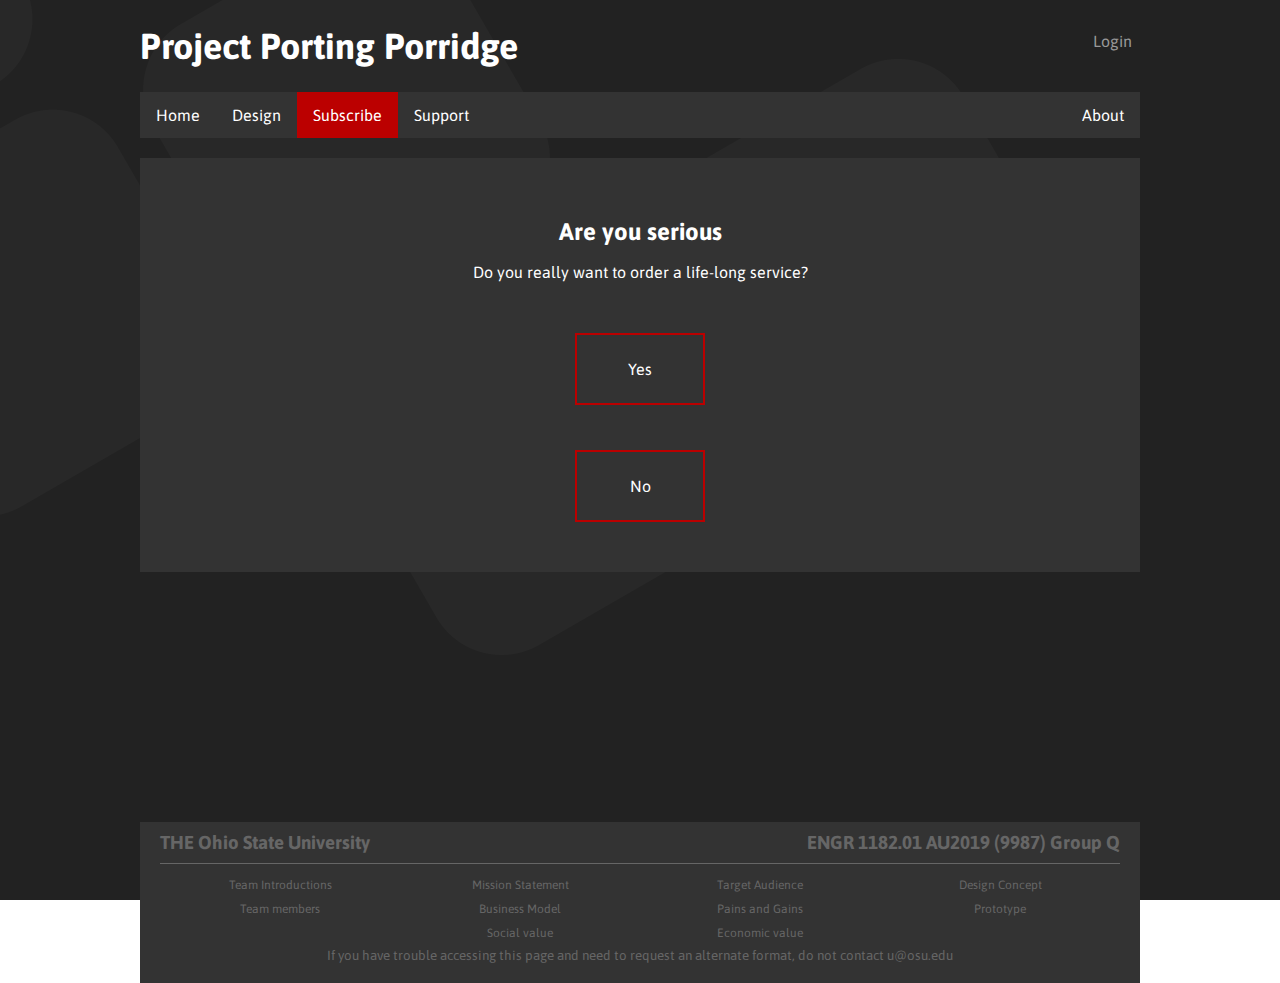
<file: OSU/ENGR1182/lifePlan.html>
﻿<!DOCTYPE html>

<html lang="en" xmlns="http://www.w3.org/1999/xhtml">
<head>
    <meta charset="utf-8" />
    <meta name="viewport" content="width=device-width">
    <meta name="author" content="ENGR Group Q">
    <title>Life Plan</title>
    <link rel="stylesheet" href="style.css">
</head>


<body>
    <div class="loginContainer">
        <div class="loginWin">
            <p>
                <a href="login.html">
                    <span class="smallBox">Login</span>
                </a>
            </p>
        </div>
    </div>

    <div class="nameTitle">
        <a href="http://portingporridge.com/">
            <h1>Project Porting Porridge</h1>
        </a>
    </div>

    <div class="menuBar">
        <ul class="ulMain">
            <li><a href="index.html">Home</a></li>
            <li><a href="design.html">Design</a></li>
            <li><a href="subscribe.html" class="active">Subscribe</a></li>
            <li><a href="support.html">Support</a></li>
            <li style="float:right"><a href="about.html">About</a></li>
        </ul>
    </div>

    <div class="noSup">
        <h2>Are you serious</h2>
        <p>Do you really want to order a life-long service?</p>
        <a href="https://www.youtube.com/watch?v=dQw4w9WgXcQ">
            <div class="lifeSpan">
                Yes
            </div>
        </a>
        <a href="subscribe.html">
            <div class="lifeSpan">
                No
            </div>
        </a>
    </div>


    <footer>
        <h3 id="OSU">
            THE Ohio State University
            <span id="ENGR">
                ENGR 1182.01 AU2019 (9987) Group Q
            </span>
        </h3>
        <hr class="footLine" />
        <div class="footerLinks">
            <div class="footerLinkOneLine">
                <ul>
                    <li>
                        <a href="about.html#teamIntroScetion">
                            Team Introductions
                        </a>
                    </li>
                    <li>
                        <a href="index.html#taskSection">
                            Mission Statement
                        </a>
                    </li>
                    <li>
                        <a href="#targetAudienceSection">
                            Target Audience
                        </a>
                    </li>
                    <li>
                        <a href="design.html#designConceptSection">
                            Design Concept
                        </a>
                    </li>
                </ul>
            </div>
            <div class="footerLinkOneLine">
                <ul>
                    <li>
                        <a href="about.html#teamMemberScetion">
                            Team members
                        </a>
                    </li>
                    <li>
                        <a href="subscribe.html#businessModelSection">
                            Business Model
                        </a>

                    </li>
                    <li>
                        <a href="index.html#painAndGainSection">
                            Pains and Gains
                        </a>
                    </li>
                    <li>
                        <a href="design.html#prototypeSection">
                            Prototype
                        </a>
                    </li>
                </ul>
            </div>
            <div class="footerLinkOneLine">
                <ul>
                    <li class="placeholder">
                        &nbsp;
                    </li>
                    <li>
                        <a href="subscribe.html#businessModelSection">
                            Social value
                        </a>

                    </li>
                    <li>
                        <a href="index.html#painAndGainSection">
                            Economic value
                        </a>
                    </li>
                    <li>
                        &nbsp;
                    </li>
                </ul>
            </div>
        </div>
        <div class="smallAnno">
            <small>
                If you have trouble accessing this page and need
                to request an alternate format, do not contact u@osu.edu
            </small>
        </div>
    </footer>


</body>
</html>
</file>
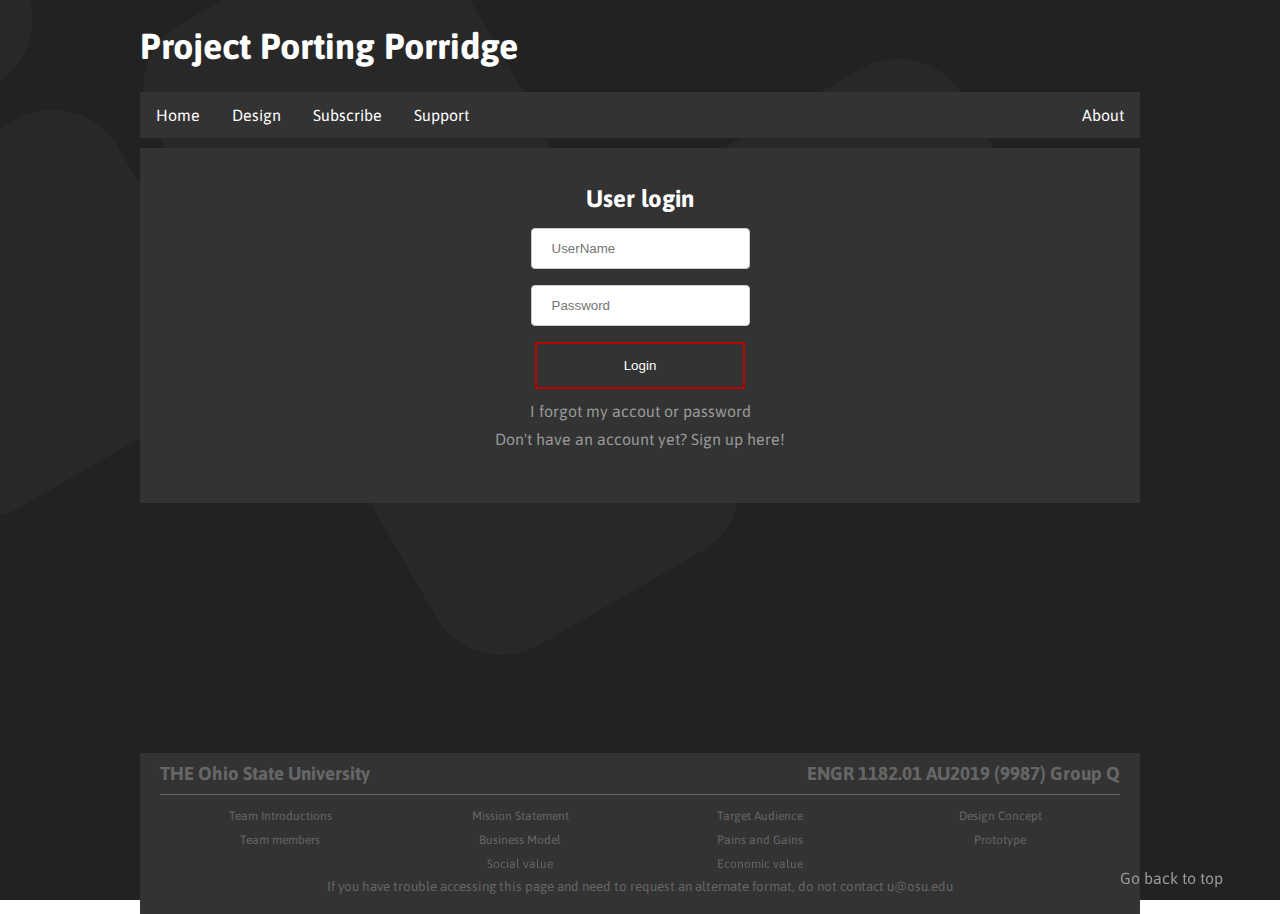
<file: OSU/ENGR1182/login.html>
﻿<!DOCTYPE html>

<html lang="en" xmlns="http://www.w3.org/1999/xhtml">
<head>
    <meta charset="utf-8" />
    <meta name="viewport" content="width=device-width">
    <meta name="author" content="ENGR Group Q">
    <title>Porting Porridge | Subscribe</title>
    <link rel="stylesheet" href="style.css">
</head>


<body>
    <div class="nameTitle">
        <a href="http://portingporridge.com/">
            <h1>Project Porting Porridge</h1>
        </a>
    </div>
    <div class="menuBar">
        <ul class="ulMain">
            <li><a href="index.html">Home</a></li>
            <li><a href="design.html">Design</a></li>
            <li><a href="subscribe.html">Subscribe</a></li>
            <li><a href="support.html">Support</a></li>
            <li style="float:right"><a href="about.html">About</a></li>
        </ul>
    </div>

    <div>
        <div id="loginContainer">
            <h2>User login</h2>
            <form>
                <input type="text" name="username"
                       placeholder="UserName"><br>
                <input type="password" name="password" 
                       maxlength="12" placeholder="Password"><br>
                <input type="submit" value="Login">
            </form>
            <p class="darkText">I forgot my <a href="#">accout</a> or <a href="#">password</a></p>
            <p class="darkText">Don't have an account yet? <a href="#">Sign up here!</a></p>
        </div>
    </div>
    

    <div class="backToTop">
        <a href="#topMenu">Go back to top</a>
    </div>

    <footer>
        <h3 id="OSU">
            THE Ohio State University
            <span id="ENGR">
                ENGR 1182.01 AU2019 (9987) Group Q
            </span>
        </h3>
        <hr class="footLine" />
        <div class="footerLinks">
            <div class="footerLinkOneLine">
                <ul>
                    <li>
                        <a href="about.html#teamIntroScetion">
                            Team Introductions
                        </a>
                    </li>
                    <li>
                        <a href="index.html#taskSection">
                            Mission Statement
                        </a>
                    </li>
                    <li>
                        <a href="#targetAudienceSection">
                            Target Audience
                        </a>
                    </li>
                    <li>
                        <a href="design.html#designConceptSection">
                            Design Concept
                        </a>
                    </li>
                </ul>
            </div>
            <div class="footerLinkOneLine">
                <ul>
                    <li>
                        <a href="about.html#teamMemberScetion">
                            Team members
                        </a>
                    </li>
                    <li>
                        <a href="subscribe.html#businessModelSection">
                            Business Model
                        </a>

                    </li>
                    <li>
                        <a href="index.html#painAndGainSection">
                            Pains and Gains
                        </a>
                    </li>
                    <li>
                        <a href="design.html#prototypeSection">
                            Prototype
                        </a>
                    </li>
                </ul>
            </div>
            <div class="footerLinkOneLine">
                <ul>
                    <li class="placeholder">
                        &nbsp;
                    </li>
                    <li>
                        <a href="subscribe.html#businessModelSection">
                            Social value
                        </a>

                    </li>
                    <li>
                        <a href="index.html#painAndGainSection">
                            Economic value
                        </a>
                    </li>
                    <li>
                        &nbsp;
                    </li>
                </ul>
            </div>
        </div>
        <div class="smallAnno">
            <small>
                If you have trouble accessing this page and need
                to request an alternate format, do not contact u@osu.edu
            </small>
        </div>
    </footer>

</body>
</html>
</file>
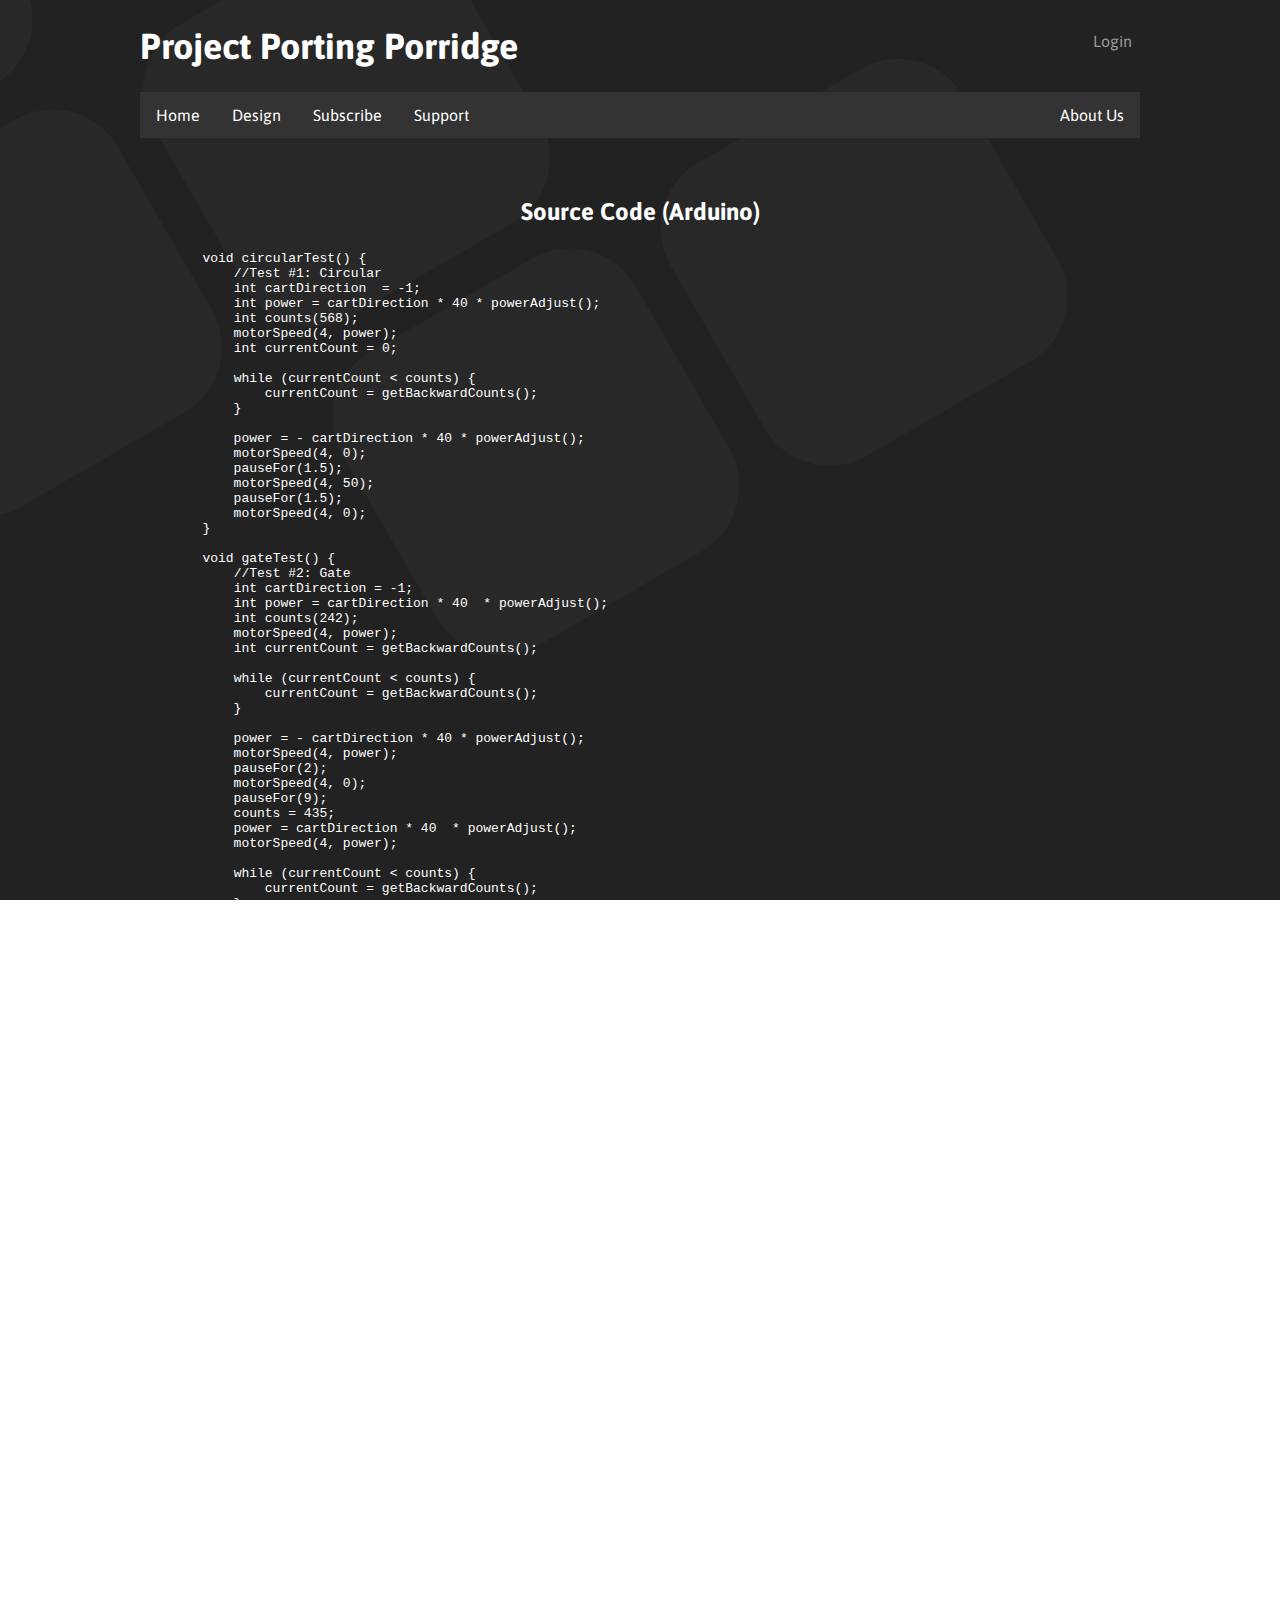
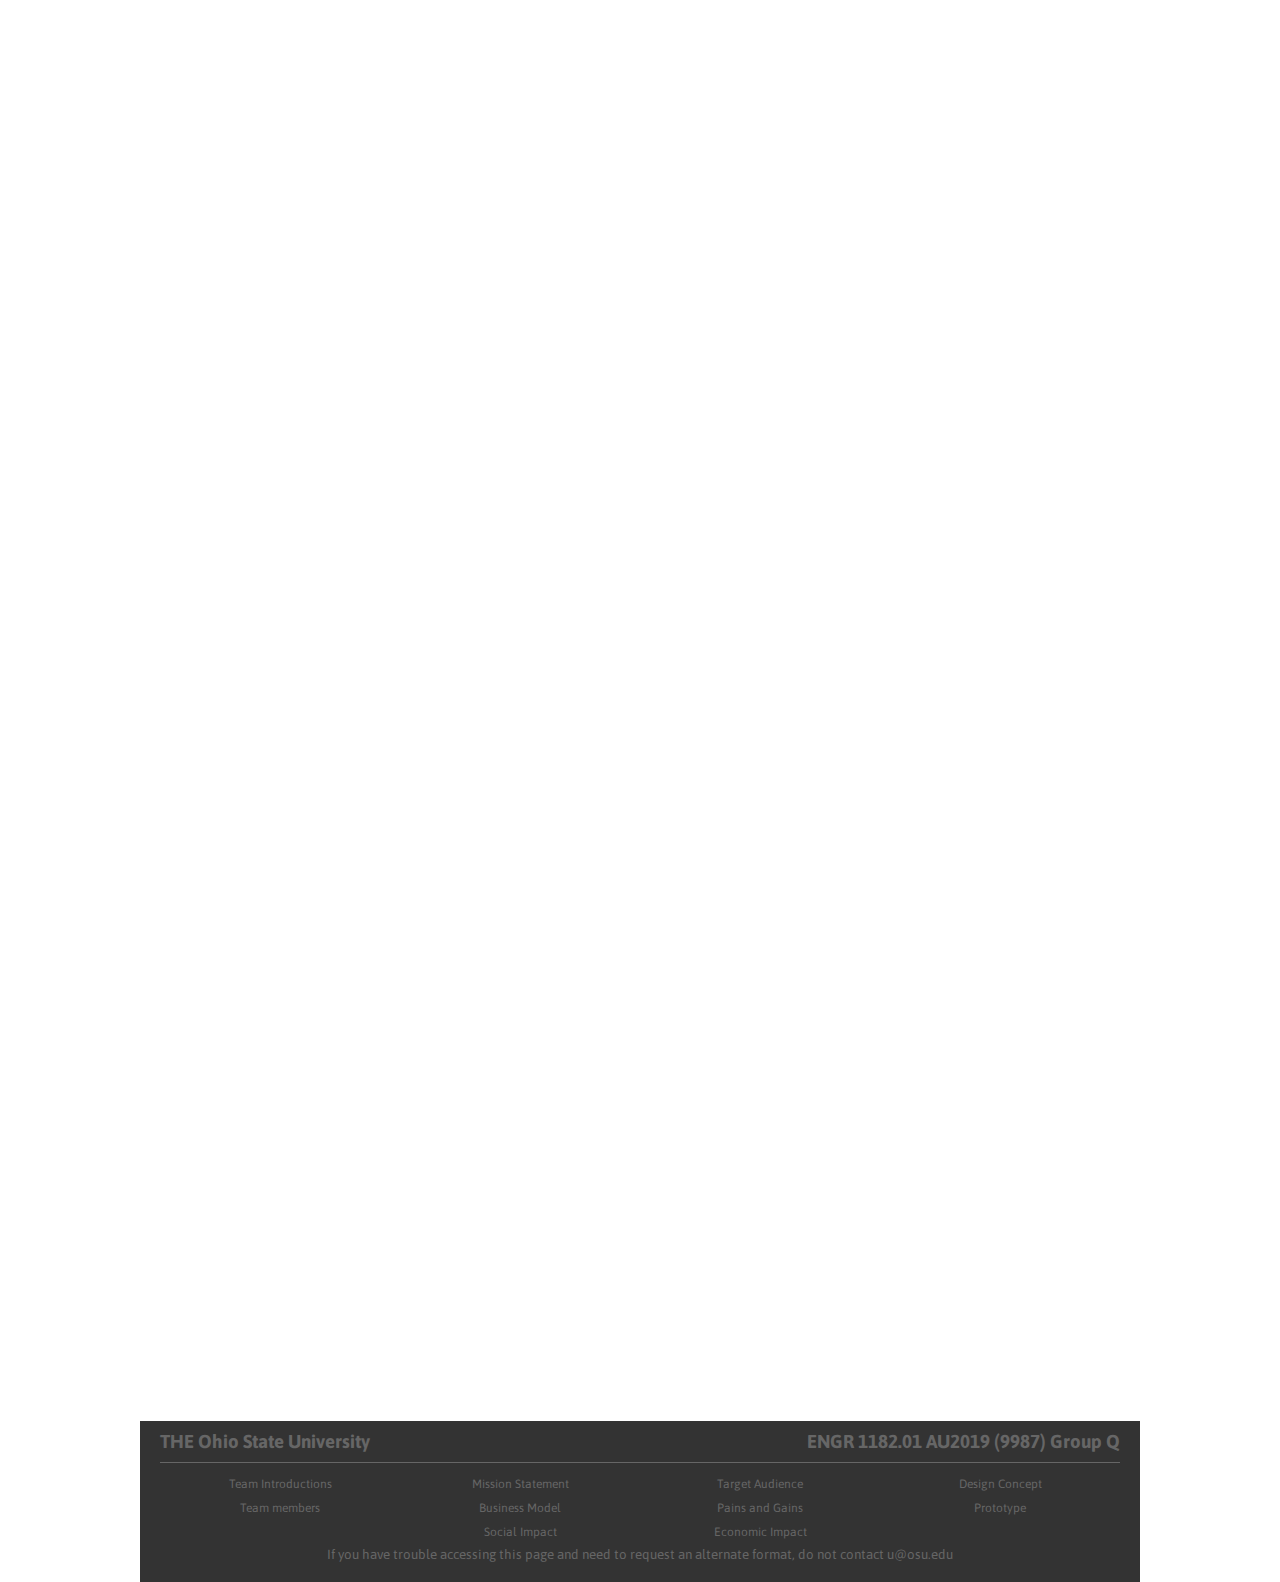
<file: OSU/ENGR1182/sourceCode.html>
﻿<!DOCTYPE html>

<html lang="en" xmlns="http://www.w3.org/1999/xhtml">
<head>
    <meta charset="utf-8" />
    <meta name="viewport" content="width=device-width">
    <meta name="author" content="ENGR Group Q">
    <title>Porting Porridge | Ssource Code</title>
    <link rel="stylesheet" href="style.css">

</head>

    
<body>
    <div class="loginContainer">
        <div class="loginWin">
            <p>
                <a href="login.html">
                    <span class="smallBox">Login</span>
                </a>
            </p>
        </div>
    </div>

    <div class="nameTitle">
        <a href="http://portingporridge.com/">
            <h1>Project Porting Porridge</h1>
        </a>
    </div>

    <div class="mobileLogin">
        <a href="login.html">
            Login
        </a>
    </div>

    <a name="topMenu"></a>

    <div class="menuBar">
        <ul>
            <li><a href="index.html">Home</a></li>
            <li><a href="design.html">Design</a></li>
            <li><a href="subscribe.html">Subscribe</a></li>
            <li><a href="support.html">Support</a></li>
            <li style="float:right"><a href="about.html">About Us</a></li>
        </ul>
    </div>

    <div class="midHeader">
        <h2>Source Code (Arduino)</h2>
    </div>

    <pre id="codeDesktop">
    <code>
        <span class="codeKeyWd">void </span>circularTest() {
            <span class="codeComment">//Test #1: Circular</span>
            <span class="codeKeyWd">int </span>cartDirection  = <span class="codeDigit">-1</span>;
            <span class="codeKeyWd">int </span>power = cartDirection * <span class="codeDigit">40</span> * powerAdjust();
            <span class="codeKeyWd">int </span>counts(<span class="codeDigit">568</span>);
            motorSpeed(<span class="codeDigit">4</span>, power);
            <span class="codeKeyWd">int </span>currentCount = <span class="codeDigit">0</span>;

            <span class="codeKeyWd">while </span>(currentCount < counts) {
                currentCount = getBackwardCounts();
            }

            power = <span class="codeDigit">-</span> cartDirection * <span class="codeDigit">40</span> * powerAdjust();
            motorSpeed(<span class="codeDigit">4</span>, <span class="codeDigit">0</span>);
            pauseFor(<span class="codeDigit">1.5</span>);
            motorSpeed(<span class="codeDigit">4</span>, <span class="codeDigit">50</span>);
            pauseFor(<span class="codeDigit">1.5</span>);
            motorSpeed(<span class="codeDigit">4</span>, <span class="codeDigit">0</span>);
        }

        <span class="codeKeyWd">void </span>gateTest() {
            <span class="codeComment">//Test #2: Gate</span>
            <span class="codeKeyWd">int </span>cartDirection = <span class="codeDigit">-1</span>;
            <span class="codeKeyWd">int </span>power = cartDirection * <span class="codeDigit">40</span>  * powerAdjust();
            <span class="codeKeyWd">int </span>counts(<span class="codeDigit">242</span>);
            motorSpeed(<span class="codeDigit">4</span>, power);
            <span class="codeKeyWd">int </span>currentCount = getBackwardCounts();

            <span class="codeKeyWd">while </span>(currentCount < counts) {
                currentCount = getBackwardCounts();
            }

            power = <span class="codeDigit">-</span> cartDirection * <span class="codeDigit">40</span> * powerAdjust();
            motorSpeed(<span class="codeDigit">4</span>, power);
            pauseFor(<span class="codeDigit">2</span>);
            motorSpeed(<span class="codeDigit">4</span>, <span class="codeDigit">0</span>);
            pauseFor(<span class="codeDigit">9</span>);
            counts = <span class="codeDigit">435</span>;
            power = cartDirection * <span class="codeDigit">40</span>  * powerAdjust();
            motorSpeed(<span class="codeDigit">4</span>, power);

            <span class="codeKeyWd">while </span>(currentCount < counts) {
                currentCount = getBackwardCounts();
            }

            power = <span class="codeDigit">-</span> cartDirection * <span class="codeDigit">50</span> * powerAdjust();
            motorSpeed(<span class="codeDigit">4</span>, <span class="codeDigit">0</span>);
            pauseFor(<span class="codeDigit">3</span>);
            motorSpeed(<span class="codeDigit">4</span> , power);
            pauseFor(<span class="codeDigit">1.5</span>);
            motorSpeed(<span class="codeDigit">4</span>, <span class="codeDigit">0</span>);
        }

        <span class="codeKeyWd">void </span>hillTest() {
            <span class="codeComment">//Test #3: Hill</span>
            <span class="codeKeyWd">int </span>cartDirection = <span class="codeDigit">-1</span>;
            <span class="codeKeyWd">int </span>power = cartDirection * <span class="codeDigit">30</span>  * powerAdjust();
            <span class="codeKeyWd">int </span>counts(<span class="codeDigit">672</span>);
            motorSpeed(<span class="codeDigit">4</span>, power);
            <span class="codeKeyWd">int </span>currentCount = getBackwardCounts();

            <span class="codeKeyWd">while </span>(currentCount < counts) {
                currentCount = getBackwardCounts();
            }

            power = <span class="codeDigit">-</span> cartDirection * <span class="codeDigit">40</span> * powerAdjust();
            motorSpeed(<span class="codeDigit">4</span>, power);
            pauseFor(<span class="codeDigit">2</span>);
            motorSpeed(<span class="codeDigit">4</span>, <span class="codeDigit">0</span>);
        }

        <span class="codeKeyWd">void </span>myCode() {
            <span class="codeComment">// Reflective Motor Testr</span>
            <span class="codeComment">//reflectanceSensorTest();</span>

            circularTest();

            <span class="codeComment">//gateTest();</span>
            <span class="codeComment">// hillTest();</span>
        }



        </code>
    </pre>

        <pre id="CodeMobile">
    <code>
<span class="codeKeyWd">void </span>circularTest() {
    <span class="codeComment">//Test #1: Circular</span>
    <span class="codeKeyWd">int </span>cartDirection  = <span class="codeDigit">-1</span>;
    <span class="codeKeyWd">int </span>power = cartDirection * <span class="codeDigit">40</span> * powerAdjust();
    <span class="codeKeyWd">int </span>counts(<span class="codeDigit">568</span>);
    motorSpeed(<span class="codeDigit">4</span>, power);
    <span class="codeKeyWd">int </span>currentCount = <span class="codeDigit">0</span>;

    <span class="codeKeyWd">while </span>(currentCount < counts) {
        currentCount = getBackwardCounts();
    }

    power = <span class="codeDigit">-</span> cartDirection * <span class="codeDigit">40</span> * powerAdjust();
    motorSpeed(<span class="codeDigit">4</span>, <span class="codeDigit">0</span>);
    pauseFor(<span class="codeDigit">1.5</span>);
    motorSpeed(<span class="codeDigit">4</span>, <span class="codeDigit">50</span>);
    pauseFor(<span class="codeDigit">1.5</span>);
    motorSpeed(<span class="codeDigit">4</span>, <span class="codeDigit">0</span>);
}

<span class="codeKeyWd">void </span>gateTest() {
    <span class="codeComment">//Test #2: Gate</span>
    <span class="codeKeyWd">int </span>cartDirection = <span class="codeDigit">-1</span>;
    <span class="codeKeyWd">int </span>power = cartDirection * <span class="codeDigit">40</span>  * powerAdjust();
    <span class="codeKeyWd">int </span>counts(<span class="codeDigit">242</span>);
    motorSpeed(<span class="codeDigit">4</span>, power);
    <span class="codeKeyWd">int </span>currentCount = getBackwardCounts();

    <span class="codeKeyWd">while </span>(currentCount < counts) {
        currentCount = getBackwardCounts();
    }

    power = <span class="codeDigit">-</span> cartDirection * <span class="codeDigit">40</span> * powerAdjust();
    motorSpeed(<span class="codeDigit">4</span>, power);
    pauseFor(<span class="codeDigit">2</span>);
    motorSpeed(<span class="codeDigit">4</span>, <span class="codeDigit">0</span>);
    pauseFor(<span class="codeDigit">9</span>);
    counts = <span class="codeDigit">435</span>;
    power = cartDirection * <span class="codeDigit">40</span>  * powerAdjust();
    motorSpeed(<span class="codeDigit">4</span>, power);

    <span class="codeKeyWd">while </span>(currentCount < counts) {
        currentCount = getBackwardCounts();
    }

    power = <span class="codeDigit">-</span> cartDirection * <span class="codeDigit">50</span> * powerAdjust();
    motorSpeed(<span class="codeDigit">4</span>, <span class="codeDigit">0</span>);
    pauseFor(<span class="codeDigit">3</span>);
    motorSpeed(<span class="codeDigit">4</span> , power);
    pauseFor(<span class="codeDigit">1.5</span>);
    motorSpeed(<span class="codeDigit">4</span>, <span class="codeDigit">0</span>);
}

<span class="codeKeyWd">void </span>hillTest() {
    <span class="codeComment">//Test #3: Hill</span>
    <span class="codeKeyWd">int </span>cartDirection = <span class="codeDigit">-1</span>;
    <span class="codeKeyWd">int </span>power = cartDirection * <span class="codeDigit">30</span>  * powerAdjust();
    <span class="codeKeyWd">int </span>counts(<span class="codeDigit">672</span>);
    motorSpeed(<span class="codeDigit">4</span>, power);
    <span class="codeKeyWd">int </span>currentCount = getBackwardCounts();

    <span class="codeKeyWd">while </span>(currentCount < counts) {
        currentCount = getBackwardCounts();
    }

    power = <span class="codeDigit">-</span> cartDirection * <span class="codeDigit">40</span> * powerAdjust();
    motorSpeed(<span class="codeDigit">4</span>, power);
    pauseFor(<span class="codeDigit">2</span>);
    motorSpeed(<span class="codeDigit">4</span>, <span class="codeDigit">0</span>);
}

<span class="codeKeyWd">void </span>myCode() {
    <span class="codeComment">// Reflective Motor Testr</span>
    <span class="codeComment">//reflectanceSensorTest();</span>

    circularTest();

    <span class="codeComment">//gateTest();</span>
    <span class="codeComment">// hillTest();</span>
}
        </code>
    </pre>

    <footer>
        <h3 id="OSU">
            THE Ohio State University
            <span id="ENGR">
                ENGR 1182.01 AU2019 (9987) Group Q
            </span>
        </h3>
        <hr class="footLine" />
        <div class="footerLinks">
            <div class="footerLinkOneLine">
                <ul>
                    <li>
                        <a href="about.html#teamIntroScetion">
                            Team Introductions
                        </a>
                    </li>
                    <li>
                        <a href="index.html#taskSection">
                            Mission Statement
                        </a>
                    </li>
                    <li>
                        <a href="#targetAudienceSection">
                            Target Audience
                        </a>
                    </li>
                    <li>
                        <a href="design.html#designConceptSection">
                            Design Concept
                        </a>
                    </li>
                </ul>
            </div>
            <div class="footerLinkOneLine">
                <ul>
                    <li>
                        <a href="about.html#teamMemberScetion">
                            Team members
                        </a>
                    </li>
                    <li>
                        <a href="subscribe.html#businessModelSection">
                            Business Model
                        </a>

                    </li>
                    <li>
                        <a href="index.html#painAndGainSection">
                            Pains and Gains
                        </a>
                    </li>
                    <li>
                        <a href="design.html#prototypeSection">
                            Prototype
                        </a>
                    </li>
                </ul>
            </div>
            <div class="footerLinkOneLine">
                <ul>
                    <li class="placeholder">
                        &nbsp;
                    </li>
                    <li>
                        <a href="index.html#socialImpact">
                            Social Impact
                        </a>

                    </li>
                    <li>
                        <a href="index.html#economicImpact">
                            Economic Impact
                        </a>
                    </li>
                    <li>
                        &nbsp;
                    </li>
                </ul>
            </div>
        </div>
        <div class="smallAnno">
            <small>
                If you have trouble accessing this page and need
                to request an alternate format, do not contact u@osu.edu
            </small>
        </div>
    </footer>

</body>
</html>
</file>
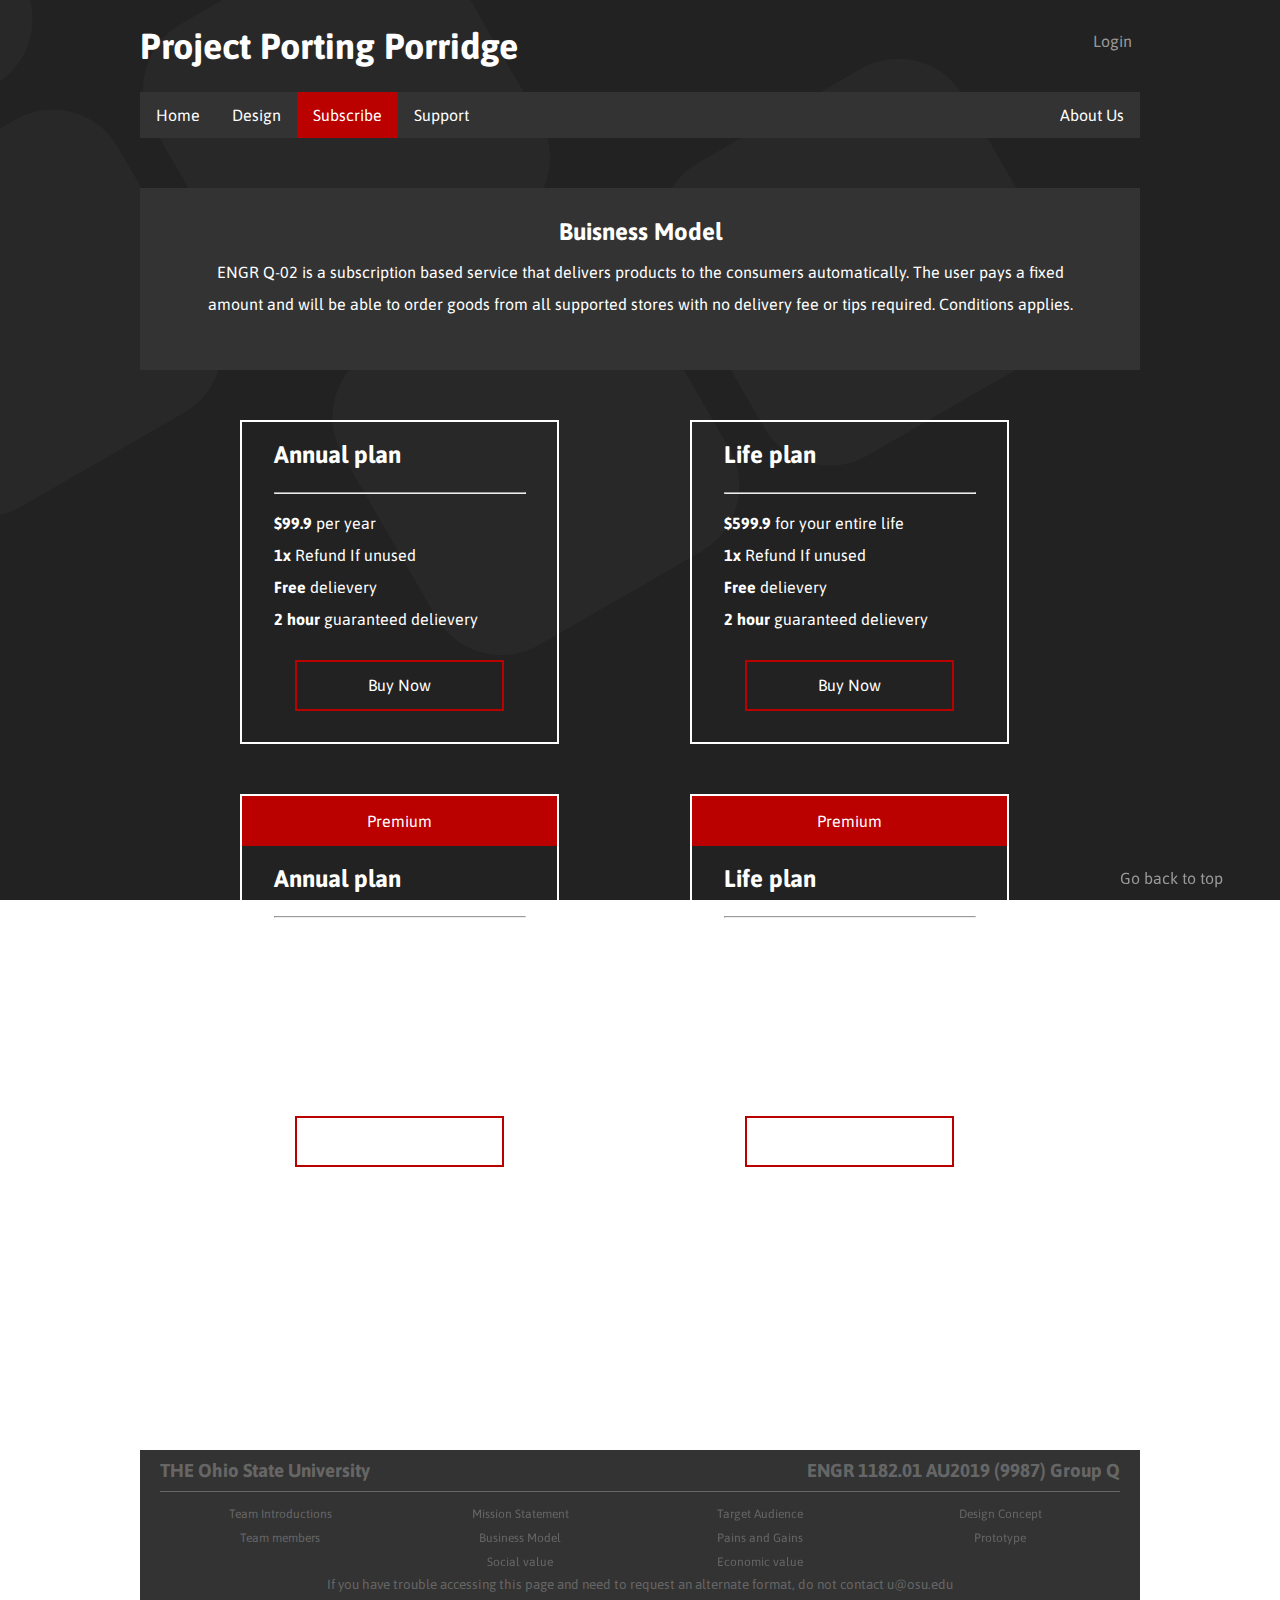
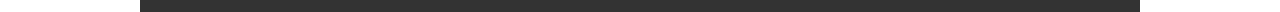
<file: OSU/ENGR1182/subscribe.html>
﻿<!DOCTYPE html>

<html lang="en" xmlns="http://www.w3.org/1999/xhtml">
<head>
    <meta charset="utf-8" />
    <meta name="viewport" content="width=device-width">
    <meta name="author" content="ENGR Group Q">
    <title>Porting Porridge | Subscribe</title>
    <link rel="stylesheet" href="style.css">
</head>


<body>
    <div class="loginContainer">
        <div class="loginWin">
            <p>
                <a href="login.html">
                    <span class="smallBox">Login</span>
                </a>
            </p>
        </div>
    </div>

    <div class="nameTitle">
        <a href="http://portingporridge.com/">
            <h1>Project Porting Porridge</h1>
        </a>
    </div>

    <a name="topMenu"></a>

    <div class="menuBar">
        <ul>
            <li><a href="index.html">Home</a></li>
            <li><a href="design.html">Design</a></li>
            <li><a href="subscribe.html" class="active">Subscribe</a></li>
            <li><a href="support.html">Support</a></li>
            <li style="float:right"><a href="about.html">About Us</a></li>
        </ul>
    </div>

    <div class="justSpace"></div>

    <a name="businessModelSection"></a>

    <div class="planBox">
        <h2>Buisness Model</h2>
        <p>
            ENGR Q-02 is a subscription based service that delivers
            products to the consumers automatically. The user pays 
            a fixed amount and will be able to order goods
            from all supported stores with no delivery fee or tips required.
            Conditions applies. 
        </p>
    </div>

    <div class="plans">
        <div class="plan" id="planA">
            <div class="innerContainer">
                <h2>Annual plan</h2>
                <hr />
                <p><b>$99.9</b> per year</p>
                <p><b>1x</b> Refund If unused</p>
                <p><b>Free</b> delievery</p>
                <p><b>2 hour</b> guaranteed delievery</p>
                <a href="https://payments.wikimedia.org/index.php?title=Special:PaypalExpressGateway&appeal=JimmyQuote&ffname=paypal_ec&recurring=&currency=USD&amount=0&payment_method=paypal&uselang=en&utm_medium=Waystogive&utm_campaign=C11_Waystogive&utm_source=Waystogive">
                    <div class="orderNow">
                        Buy Now
                    </div>
                </a>
            </div>
            
        </div>

        <div class="plan" id="planB">
            <div class="innerContainer">
                <h2>Life plan</h2>
                <hr />
                <p><b>$599.9</b> for your entire life</p>
                <p><b>1x</b> Refund If unused</p>
                <p><b>Free</b> delievery</p>
                <p><b>2 hour</b> guaranteed delievery</p>
                <a href="lifePlan.html">
                    <div class="orderNow">
                        Buy Now
                    </div>
                </a>
            </div>
            
        </div>
    </div>

    <div class="plans">
        <div class="plan" id="prePlanA">
            <div class="preMark">Premium</div>
            <div class="innerContainer">
                <h2>Annual plan</h2>
                <hr />
                <p><b>$149.9</b> per year</p>
                <p><b>1x</b> Refund If unused</p>
                <p><b>Free</b> delievery</p>
                <p><b>Customizable</b> options</p>
                <p><b>2 hour</b> guaranteed delievery</p>
                <a href="https://payments.wikimedia.org/index.php?title=Special:PaypalExpressGateway&appeal=JimmyQuote&ffname=paypal_ec&recurring=&currency=USD&amount=0&payment_method=paypal&uselang=en&utm_medium=Waystogive&utm_campaign=C11_Waystogive&utm_source=Waystogive">
                    <div class="orderNow">
                        Buy Now
                    </div>
                </a>
            </div>
            
        </div>

        <div class="plan" id="prePlanB">
            <div class="preMark">Premium</div>
            <div class="innerContainer">
                <h2>Life plan</h2>
                <hr />
                <p><b>$999.9</b> for your entire life</p>
                <p><b>1x</b> Refund If unused</p>
                <p><b>Free</b> delievery</p>
                <p><b>Customizable</b> options</p>
                <p><b>2 hour</b> guaranteed delievery</p>
                <a href="lifePlan.html">
                    <div class="orderNow">
                        Buy Now
                    </div>
                </a>
            </div>
            
        </div>
    </div>

    <div class="backToTop">
        <a href="#topMenu">Go back to top</a>
    </div>

    <footer>
        <h3 id="OSU">
            THE Ohio State University
            <span id="ENGR">
                ENGR 1182.01 AU2019 (9987) Group Q
            </span>
        </h3>
        <hr class="footLine" />
        <div class="footerLinks">
            <div class="footerLinkOneLine">
                <ul>
                    <li>
                        <a href="about.html#teamIntroScetion">
                            Team Introductions
                        </a>
                    </li>
                    <li>
                        <a href="index.html#taskSection">
                            Mission Statement
                        </a>
                    </li>
                    <li>
                        <a href="#targetAudienceSection">
                            Target Audience
                        </a>
                    </li>
                    <li>
                        <a href="design.html#designConceptSection">
                            Design Concept
                        </a>
                    </li>
                </ul>
            </div>
            <div class="footerLinkOneLine">
                <ul>
                    <li>
                        <a href="about.html#teamMemberScetion">
                            Team members
                        </a>
                    </li>
                    <li>
                        <a href="subscribe.html#businessModelSection">
                            Business Model
                        </a>

                    </li>
                    <li>
                        <a href="index.html#painAndGainSection">
                            Pains and Gains
                        </a>
                    </li>
                    <li>
                        <a href="design.html#prototypeSection">
                            Prototype
                        </a>
                    </li>
                </ul>
            </div>
            <div class="footerLinkOneLine">
                <ul>
                    <li class="placeholder">
                        &nbsp;
                    </li>
                    <li>
                        <a href="subscribe.html#businessModelSection">
                            Social value
                        </a>

                    </li>
                    <li>
                        <a href="index.html#painAndGainSection">
                            Economic value
                        </a>
                    </li>
                    <li>
                        &nbsp;
                    </li>
                </ul>
            </div>
        </div>
        <div class="smallAnno">
            <small>
                If you have trouble accessing this page and need
                to request an alternate format, do not contact u@osu.edu
            </small>
        </div>
    </footer>

</body>
</html>
</file>
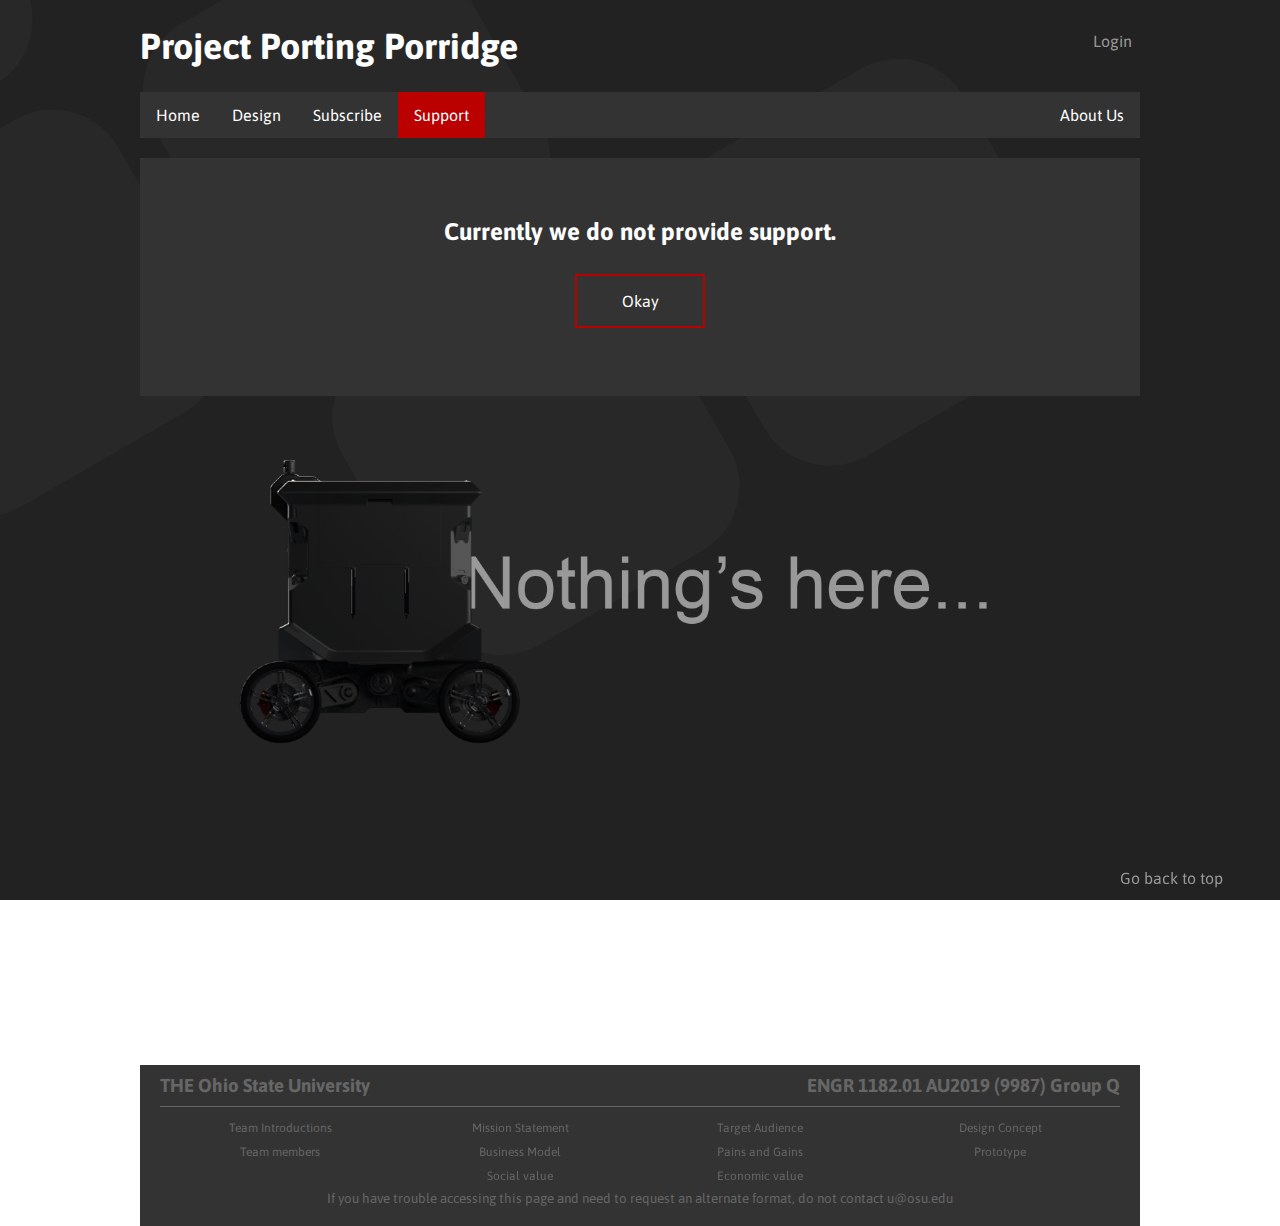
<file: OSU/ENGR1182/support.html>
﻿<!DOCTYPE html>

<html lang="en" xmlns="http://www.w3.org/1999/xhtml">
<head>
    <meta charset="utf-8" />
    <meta name="viewport" content="width=device-width">
    <meta name="author" content="ENGR Group Q">
    <title>Porting Porridge | support</title>
    <link rel="stylesheet" href="style.css">
</head>


<body>
    <div class="loginContainer">
        <div class="loginWin">
            <p>
                <a href="login.html">
                    <span class="smallBox">Login</span>
                </a>
            </p>
        </div>
    </div>

    <div class="nameTitle">
        <a href="http://portingporridge.com/">
            <h1>Project Porting Porridge</h1>
        </a>
    </div>

    <a name="topMenu"></a>

    <div class="menuBar">
        <ul>
            <li><a href="index.html">Home</a></li>
            <li><a href="design.html">Design</a></li>
            <li><a href="subscribe.html">Subscribe</a></li>
            <li><a href="support.html" class="active">Support</a></li>
            <li style="float:right"><a href="about.html">About Us</a></li>
        </ul>
    </div>

    <div class="noSup">
        <h2>Currently we do not provide support.</h2>
        <a href="index.html">
            <div class="okay">
                Okay
            </div>
        </a>
    </div>

    <div class="demoImg">
        <img src="resources/noSupport.png" alt="oops, nothing there" />
    </div>

    <div class="backToTop">
        <a href="#topMenu">Go back to top</a>
    </div>

    <footer>
        <h3 id="OSU">
            THE Ohio State University
            <span id="ENGR">
                ENGR 1182.01 AU2019 (9987) Group Q
            </span>
        </h3>
        <hr class="footLine" />
        <div class="footerLinks">
            <div class="footerLinkOneLine">
                <ul>
                    <li>
                        <a href="about.html#teamIntroScetion">
                            Team Introductions
                        </a>
                    </li>
                    <li>
                        <a href="index.html#taskSection">
                            Mission Statement
                        </a>
                    </li>
                    <li>
                        <a href="#targetAudienceSection">
                            Target Audience
                        </a>
                    </li>
                    <li>
                        <a href="design.html#designConceptSection">
                            Design Concept
                        </a>
                    </li>
                </ul>
            </div>
            <div class="footerLinkOneLine">
                <ul>
                    <li>
                        <a href="about.html#teamMemberScetion">
                            Team members
                        </a>
                    </li>
                    <li>
                        <a href="subscribe.html#businessModelSection">
                            Business Model
                        </a>

                    </li>
                    <li>
                        <a href="index.html#painAndGainSection">
                            Pains and Gains
                        </a>
                    </li>
                    <li>
                        <a href="design.html#prototypeSection">
                            Prototype
                        </a>
                    </li>
                </ul>
            </div>
            <div class="footerLinkOneLine">
                <ul>
                    <li class="placeholder">
                        &nbsp;
                    </li>
                    <li>
                        <a href="subscribe.html#businessModelSection">
                            Social value
                        </a>

                    </li>
                    <li>
                        <a href="index.html#painAndGainSection">
                            Economic value
                        </a>
                    </li>
                    <li>
                        &nbsp;
                    </li>
                </ul>
            </div>
        </div>
        <div class="smallAnno">
            <small>
                If you have trouble accessing this page and need
                to request an alternate format, do not contact u@osu.edu
            </small>
        </div>
    </footer>

</body>
</html>
</file>
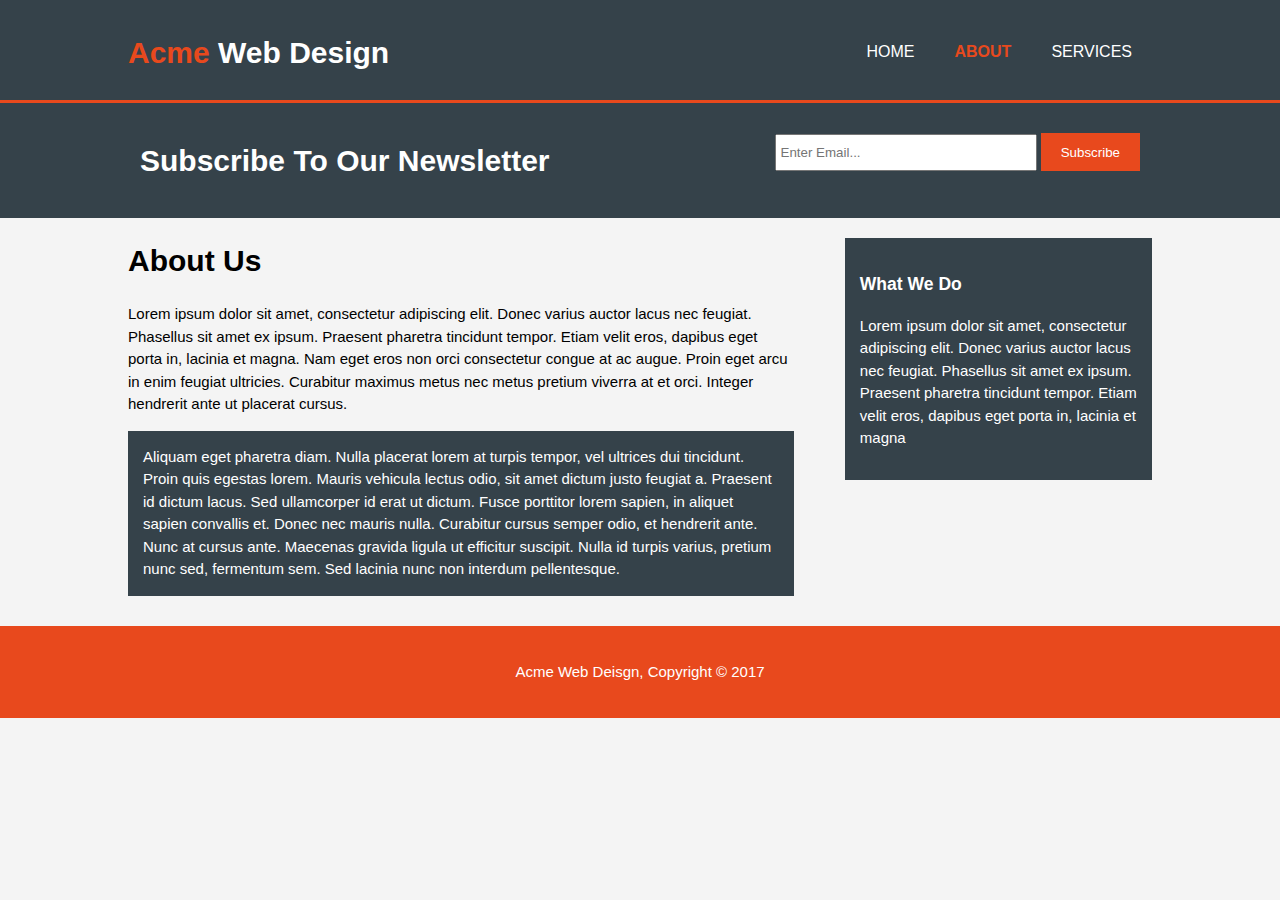
<file: OSU/ENGR1182/acme/about.html>
<!DOCTYPE html>
<html>
  <head>
    <meta charset="utf-8">
    <meta name="viewport" content="width=device-width">
    <meta name="description" content="Affordable and professional web design">
	  <meta name="keywords" content="web design, affordable web design, professional web design">
  	<meta name="author" content="Brad Traversy">
    <title>Acme Web Deisgn | About</title>
    <link rel="stylesheet" href="./css/style.css">
  </head>
  <body>
    <header>
      <div class="container">
        <div id="branding">
          <h1><span class="highlight">Acme</span> Web Design</h1>
        </div>
        <nav>
          <ul>
            <li><a href="index.html">Home</a></li>
            <li class="current"><a href="about.html">About</a></li>
            <li><a href="services.html">Services</a></li>
          </ul>
        </nav>
      </div>
    </header>

    <section id="newsletter">
      <div class="container">
        <h1>Subscribe To Our Newsletter</h1>
        <form>
          <input type="email" placeholder="Enter Email...">
          <button type="submit" class="button_1">Subscribe</button>
        </form>
      </div>
    </section>

    <section id="main">
      <div class="container">
        <article id="main-col">
          <h1 class="page-title">About Us</h1>
          <p>
            Lorem ipsum dolor sit amet, consectetur adipiscing elit. Donec varius auctor lacus nec feugiat. Phasellus sit amet ex ipsum. Praesent pharetra tincidunt tempor. Etiam velit eros, dapibus eget porta in, lacinia et magna. Nam eget eros non orci consectetur congue at ac augue. Proin eget arcu in enim feugiat ultricies. Curabitur maximus metus nec metus pretium viverra at et orci. Integer hendrerit ante ut placerat cursus.
          </p>
          <p class="dark">
Aliquam eget pharetra diam. Nulla placerat lorem at turpis tempor, vel ultrices dui tincidunt. Proin quis egestas lorem. Mauris vehicula lectus odio, sit amet dictum justo feugiat a. Praesent id dictum lacus. Sed ullamcorper id erat ut dictum. Fusce porttitor lorem sapien, in aliquet sapien convallis et. Donec nec mauris nulla. Curabitur cursus semper odio, et hendrerit ante. Nunc at cursus ante. Maecenas gravida ligula ut efficitur suscipit. Nulla id turpis varius, pretium nunc sed, fermentum sem. Sed lacinia nunc non interdum pellentesque.
          </p>
        </article>

        <aside id="sidebar">
          <div class="dark">
            <h3>What We Do</h3>
            <p>Lorem ipsum dolor sit amet, consectetur adipiscing elit. Donec varius auctor lacus nec feugiat. Phasellus sit amet ex ipsum. Praesent pharetra tincidunt tempor. Etiam velit eros, dapibus eget porta in, lacinia et magna</p>
          </div>
        </aside>
      </div>
    </section>

    <footer>
      <p>Acme Web Deisgn, Copyright &copy; 2017</p>
    </footer>
  </body>
</html>
</file>
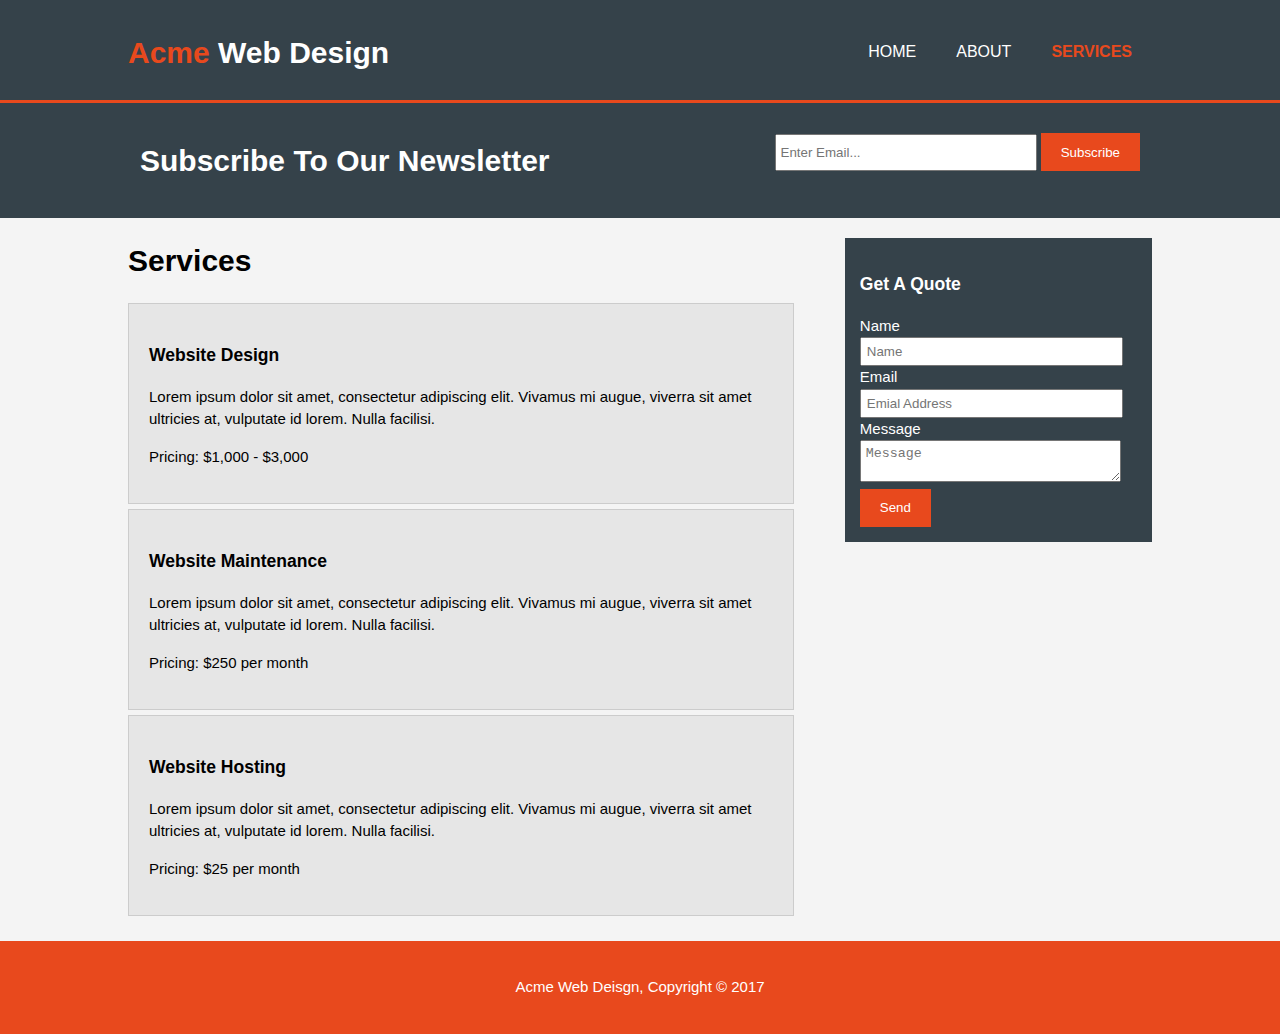
<file: OSU/ENGR1182/acme/services.html>
<!DOCTYPE html>
<html>
  <head>
    <meta charset="utf-8">
    <meta name="viewport" content="width=device-width">
    <meta name="description" content="Affordable and professional web design">
	  <meta name="keywords" content="web design, affordable web design, professional web design">
  	<meta name="author" content="Brad Traversy">
    <title>Acme Web Deisgn | Services</title>
    <link rel="stylesheet" href="./css/style.css">
  </head>
  <body>
    <header>
      <div class="container">
        <div id="branding">
          <h1><span class="highlight">Acme</span> Web Design</h1>
        </div>
        <nav>
          <ul>
            <li><a href="index.html">Home</a></li>
            <li><a href="about.html">About</a></li>
            <li class="current"><a href="services.html">Services</a></li>
          </ul>
        </nav>
      </div>
    </header>

    <section id="newsletter">
      <div class="container">
        <h1>Subscribe To Our Newsletter</h1>
        <form>
          <input type="email" placeholder="Enter Email...">
          <button type="submit" class="button_1">Subscribe</button>
        </form>
      </div>
    </section>

    <section id="main">
      <div class="container">
        <article id="main-col">
          <h1 class="page-title">Services</h1>
          <ul id="services">
            <li>
              <h3>Website Design</h3>
              <p>Lorem ipsum dolor sit amet, consectetur adipiscing elit. Vivamus mi augue, viverra sit amet ultricies at, vulputate id lorem. Nulla facilisi.</p>
						  <p>Pricing: $1,000 - $3,000</p>
            </li>
            <li>
              <h3>Website Maintenance</h3>
              <p>Lorem ipsum dolor sit amet, consectetur adipiscing elit. Vivamus mi augue, viverra sit amet ultricies at, vulputate id lorem. Nulla facilisi.</p>
						  <p>Pricing: $250 per month</p>
            </li>
            <li>
              <h3>Website Hosting</h3>
              <p>Lorem ipsum dolor sit amet, consectetur adipiscing elit. Vivamus mi augue, viverra sit amet ultricies at, vulputate id lorem. Nulla facilisi.</p>
						  <p>Pricing: $25 per month</p>
            </li>
          </ul>
        </article>

        <aside id="sidebar">
          <div class="dark">
            <h3>Get A Quote</h3>
            <form class="quote">
  						<div>
  							<label>Name</label><br>
  							<input type="text" placeholder="Name">
  						</div>
  						<div>
  							<label>Email</label><br>
  							<input type="email" placeholder="Emial Address">
  						</div>
  						<div>
  							<label>Message</label><br>
  							<textarea placeholder="Message"></textarea>
  						</div>
  						<button class="button_1" type="submit">Send</button>
					</form>
          </div>
        </aside>
      </div>
    </section>

    <footer>
      <p>Acme Web Deisgn, Copyright &copy; 2017</p>
    </footer>
  </body>
</html>
</file>
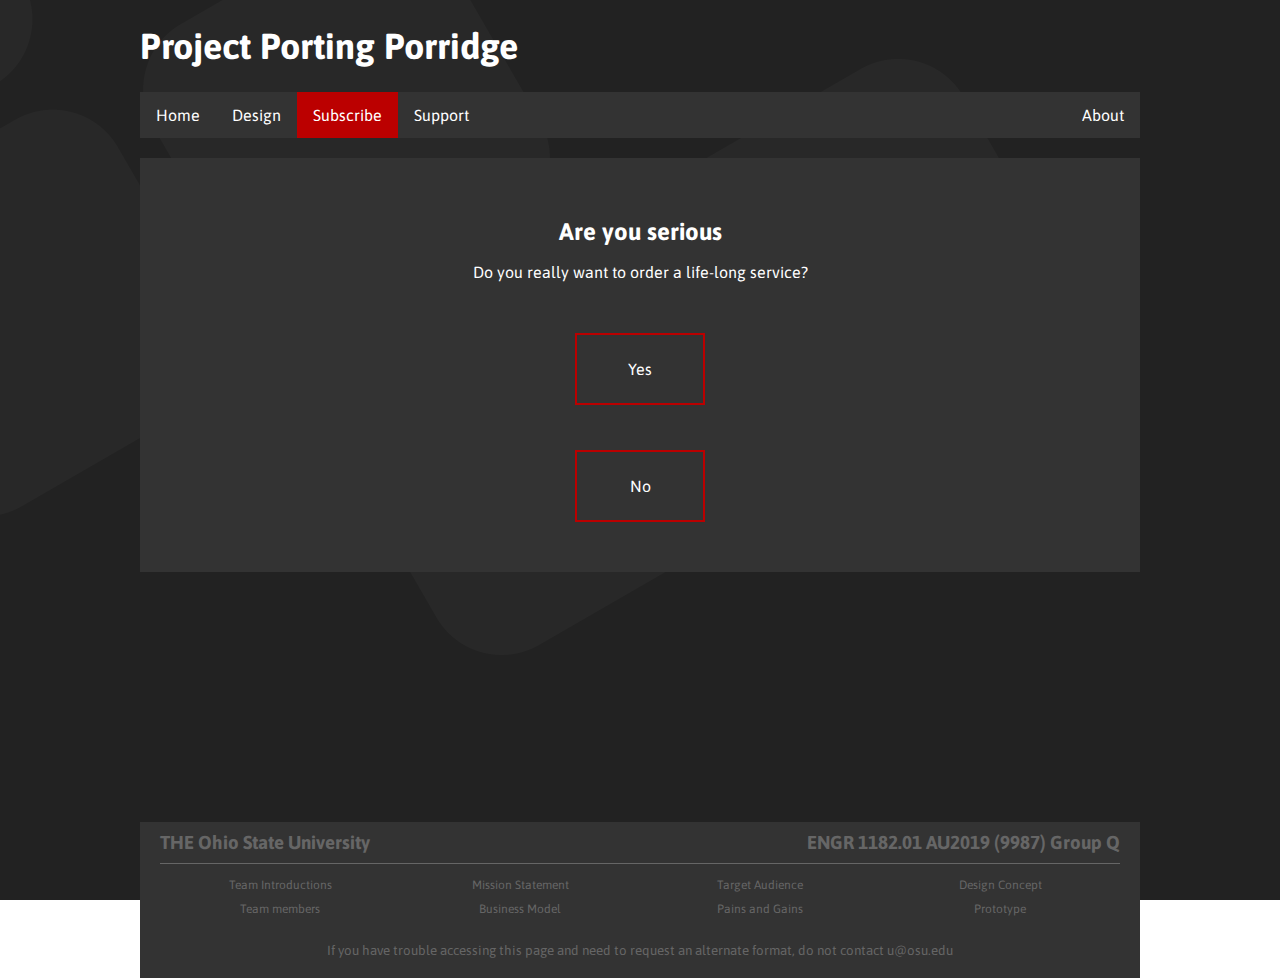
<file: OSU/ENGR1182/resources/lifePlan.html>
﻿<!DOCTYPE html>

<html lang="en" xmlns="http://www.w3.org/1999/xhtml">
<head>
    <meta charset="utf-8" />
    <meta name="viewport" content="width=device-width">
    <meta name="author" content="ENGR Group Q">
    <title>Life Plan</title>
    <link rel="stylesheet" href="../style.css">
</head>


<body>
    <div class="nameTitle">
        <a href="http://portingporridge.com/">
            <h1>Project Porting Porridge</h1>
        </a>
    </div>

    <div class="menuBar">
        <ul class="ulMain">
            <li><a href="../index.html">Home</a></li>
            <li><a href="../design.html">Design</a></li>
            <li><a href="../subscribe.html" class="active">Subscribe</a></li>
            <li><a href="../support.html">Support</a></li>
            <li style="float:right"><a href="about.html">About</a></li>
        </ul>
    </div>

    <div class="noSup">
        <h2>Are you serious</h2>
        <p>Do you really want to order a life-long service?</p>
        <a href="https://www.youtube.com/watch?v=dQw4w9WgXcQ">
            <div class="lifeSpan">
                Yes
            </div>
        </a>
        <a href="../index.html">
            <div class="lifeSpan">
                No
            </div>
        </a>
    </div>


    <footer>
        <h3 id="OSU">
            THE Ohio State University
            <span id="ENGR">
                ENGR 1182.01 AU2019 (9987) Group Q
            </span>
        </h3>
        <hr class="footLine" />
        <div class="footerLinks">
            <div class="footerLinkOneLine">
                <ul>
                    <li>
                        <a href="../about.html#teamIntroScetion">
                            Team Introductions
                        </a>
                    </li>
                    <li>
                        <a href="../index.html#taskSection">
                            Mission Statement
                        </a>
                    </li>
                    <li>
                        <a href="#../index.html#targetAudienceSection">
                            Target Audience
                        </a>
                    </li>
                    <li>
                        <a href="../design.html#designConceptSection">
                            Design Concept
                        </a>
                    </li>
                </ul>
            </div>
            <div class="footerLinkOneLine">
                <ul>
                    <li>
                        <a href="../about.html#teamMemberScetion">
                            Team members
                        </a>
                    </li>
                    <li>
                        <a href="../subscribe.html#businessModelSection">
                            Business Model
                        </a>

                    </li>
                    <li>
                        <a href="#../index.html#painAndGainSection">
                            Pains and Gains
                        </a>
                    </li>
                    <li>
                        <a href="../design.html#prototypeSection">
                            Prototype
                        </a>
                    </li>
                </ul>
            </div>
        </div>
        <div class="smallAnno">
            <small>
                If you have trouble accessing this page and need
                to request an alternate format, do not contact u@osu.edu
            </small>
        </div>
    </footer>

</body>
</html>
</file>
<file: frontEnd/lookDev/style.css>
@import url('https://fonts.googleapis.com/css?family=Asap:400,500,700&display=swap');

body {
    background: #222222;
    font-family: 'Asap', sans-serif;
}

.courseNode {
    background: #333333;
    margin: auto;
    border: 3px solid white;
    border-radius: 3px;
    height: 100px;
    width: 200px;
    color: white;
    transition: 0.3s;
    padding: 10px 10px;
}
.courseNode:hover {
    background: #555555;
}

.nodeText {
    position: absolute;
    color: white;
}
#pre {
    top: 30px
}

.nodeConnector {
    border: 3px solid white;
    height: 15px;
    width: 15px;
    border-radius: 50%;
}
</file>
<file: OSU/ENGR1182/style.css>
@import url('https://fonts.googleapis.com/css?family=Asap:400,500,700&display=swap');

/*========================== General ==========================*/
* {
    margin: 0;
    padding: 0;
}
body {
    font-family: 'Asap', sans-serif;
    color: white;
    background: url("resources/background.png");
    background-attachment: fixed;
    animation: fadeInAnimation ease .6s;
    animation-iteration-count: 1;
    animation-fill-mode: forwards;
    max-width: 1000px;
    margin-left: auto;
    margin-right: auto;
}

@keyframes fadeInAnimation {
    0% {
        opacity: 0;
    }
    35% {
        opacity: 0;
    }
    100% {
        opacity: 1;
    }
}

table {
    border-collapse: collapse;
    width: 100%;
}
th, td {
    padding: 1%;
    text-align: left;
    border-bottom: 1px solid #ddd;
}
tr{
    transition: 0.3s;
}
tr:hover {
    background: rgba(255,255,255,0.2);
}

h1 {
    padding: 0;
    font-size: 36px;
    color: white;
}
a {
    text-decoration: none;
}
img {
    max-width: 100%;
    max-height: 100%;
}
.darkText{
    color: #999;
}

/*========================== header ==========================*/
.loginContainer {
    height: 5%;
    position: relative;
    line-height: 2;
}
.loginWin {
    position: absolute;
    padding-right: 2%;
    right: 0;
    top: 0;
}
    .loginWin a {
        color: #999999;
    }
.mobileLogin {
    display: none;
}

.nameTitle {
    margin-top: 2.5%;
    margin-bottom: 2.5%;
}
.smallBox {
    transition: .3s;
    padding-top: 20%;
    padding-bottom: 20%;
    padding-left: 30%;
    padding-right: 30%;
}
    .smallBox:hover {
        color: white;
        background-color: #111;
    }

.midHeader {
    margin-top: 5%;
    margin-bottom: 0;
    text-align: center;
    padding-left: 5%;
    padding-right: 5%;
    line-height: 2;
}
    .midHeader a{
        color: white;
        transition: 0.3s;
    }
        .midHeader a:hover {
            color: #BB0000;
            font-weight: bold;
        }


/*========================== Footer ==========================*/

footer {
    margin-top: 25%;
    padding: 10px 20px;
    background: #333;
    color: #666;
    padding-bottom: 2%
}

.footLine {
    margin: 1% 0;
    background-color: #666;
    height: 1px;
    border: 0;
}
.left {
    display: inline-block
}
.right {
    display: inline-block;
    float: right
}
.footerLinks {
    display: block;
    position: relative;
    text-align: center; 
}
.footerLinkOneLine {
    line-height: 2;
}
.footerLinks ul li {
    list-style-type: none;
    position: relative;
    width: 25%;
    font-size: 75%;
    float: left;
}
    .footerLinks ul li a {
        color: #666;
    }
.smallAnno {
    padding-top: 7%;
    text-align: center;
}
#OSU {
    text-align: left;
}
#ENGR {
    float: right;
}

/*========================== Menu ==========================*/
div.backToTop {
    position: fixed;
    bottom: 0;
    right: 0;
    width: 15%;
    padding: 1%;
    text-align: center;
}
div.backToTop a{
    color: #999;
    transition: .3s;
}
    div.backToTop a:hover {
        color: #fff;
    }

.menuBar ul {
    list-style-type: none;
    margin: 0;
    padding: 0;
    overflow: hidden;
    background-color: #333;
}

.menuBar ul li {
    list-style-type: none;
    float: left;
}
    .menuBar ul li a {
        display: block;
        color: white;
        text-align: center;
        padding: 14px 16px;
        text-decoration: none;
        transition: 0.3s;
    }
.active {
    background-color: #BB0000;
}
.menuBar ul li a:hover {
    background-color: #111;
}

.container {
    overflow: hidden;
}

/*========================== Image ==========================*/
.demoImg {
    object-fit: contain;
    position: relative;
    text-align: center;
}
#designAnno {
    position: relative;
    display: block;
    margin-top: 5%;
}

#indexDemo {
    object-fit: contain;
    position: relative;
    display: block;
    transition: transform .3s;
}
#indexDemo:hover {
    transform: scale(1.05);
}

.p1Text {
    position: absolute;
    font-size: 200%;
    color: #e0e0e0;
    top: 10%;
    left: 6%;
}
.hr1Line {
    position: absolute;
    color: #cbcbcb;
    width: 15%;
    top: 15%;
    left: 6%;
}
.p2Text {
    position: absolute;
    font-size: 150%;
    color: #cbcbcb;
    top: 17%;
    left: 6%;
}


/*========================== Task ==========================*/
.task {
    padding-top: 2%;
    padding-bottom: 5%;
    padding-left: 5%;
    padding-right: 5%;
    background-color: #333;
    margin-bottom: 0.5%;
    text-align: center;
    line-height: 2;
}


/*========================== Pain and Gain ==========================*/
.PaG {
    background-color: #333;
}
.liPag {
    margin: 0 0 5% 0;
}
#pain, #gain {
    padding-top: 1%;
    padding-bottom: 5%;
    padding-left: 5%;
    padding-right: 5%;
    line-height: 2;
    display: inline-block;
    *display: inline;
    vertical-align: top;
}
#pain {
    width: 38%;
}
#gain {
    float: right;
    width: 39%;
}


/*========================== Design ==========================*/
#topImg {
    position: relative;
    display: inline-block;
    transition: .5s;
}
#designAnno:hover #topImg {
    opacity: 0;
}
#designAnno:hover #bottomImg {
    opacity: 1;
}
#bottomImg {
    position: absolute;
    transition: .5s;
    opacity: 0;
    top: 0;
    bottom: 0;
    right: 0;
}

.showcase {
    margin-top: 5%;
    position: relative;
    display: block;
    overflow: hidden;
}

.cameraShowcase {
    width: 47.5%;
    padding-right: 2.5%;
    transition: transform .3s;
    position: relative;
    display: inline-block;
    float: left;
}
    .cameraShowcase:hover .overlay {
        opacity: 0.75;
    }
    .cameraShowcase:hover {
        transform: scale(1.1);
    }

.wheelShowcase {
    width: 47.5%;
    padding-left: 2.5%;
    transition: transform .3s;
    position: relative;
    display: inline-block;
    float: left;
}
    .wheelShowcase:hover .overlay {
        opacity: 0.75;
    }
    .wheelShowcase:hover {
        transform: scale(1.1);
    }

.overlay {
    text-align: center;
    position: absolute;
    opacity: 0;
    transition: .3s;
    background-color: #333;
    top: 0;
    bottom: 0;
    right: 0;
    height: 100%;
    width: 95%;
}
#leftOverlay {
    left: 0; 
}
#rightOverlay {
    left: 5%;
}
.textContainer {
    font-size: 1em;
    padding-left: 15%;
    padding-right: 15%;
    padding-top: 15%;
    line-height: 2;
}

#prototypeShowcase {
    position: relative;
    height: 40em;
}
    #prototypeShowcase:hover #prototypeImg {
        transform: translate(-30%, 0);
    }
    #prototypeShowcase:hover #prototypeSideview {
        opacity: 1;
        transform: translate(-30%, 0);
    }
#prototypeImg {
    position: absolute;
    left: 25%;
    height: 35em;
    transition: .3s;
}
#prototypeSideview {
    position: absolute;
    top: 0;
    right: 0;
    transition: .3s;
    height: 35em;
    opacity: 0;
}

.designIllus {
    padding-top: 5%;
    padding-bottom: 5%;
    padding-left: 5%;
    padding-right: 5%;
    text-align: center;
    line-height: 2;
}

/*========================== Subscribe ==========================*/
.planBox {
    padding-top: 2%;
    padding-bottom: 5%;
    padding-left: 5%;
    padding-right: 5%;
    background-color: #333;
    margin-top: 5%;
    margin-bottom: 0.5%;
    text-align: center;
    line-height: 2;
}

.plans {
    height: 50%;
    margin-top: 5%;
    margin-left: 10%;
}
.plan {
    margin: 5%;
    border: 2px solid white;
    width: 35%;
    margin: auto;
    overflow: hidden;
}
#planA, #prePlanA {
    float: left;
}
.innerContainer {
    line-height: 2;
    padding-left: 10%;
    padding-right: 10%;
    padding-bottom: 10%;
    padding-top: 3%;
}
    .innerContainer hr {
        margin: 5% 0;
    }
.preMark {
    padding-top: 5%;
    padding-bottom: 5%;
    text-align: center;
    position: relative;
    background-color: #BB0000;
    top: 0;
}

.orderNow {
    margin-top: 10%;
    margin-left: auto;
    margin-right: auto;
    color: white;
    padding: 3%;
    width: 75%;
    text-align: center;
    border: 2px solid #BB0000;
    transition: transform 0.3s;
}
    .orderNow:hover {
        background-color: #BB0000;
        border-radius: 4px;
        transform: scale(1.1);
    }

/*========================== Support ==========================*/
.noSup {
    margin-top: 2%;
    padding: 5%;
    background-color: #333;
    text-align: center;
    line-height: 2;
}
.okay {
    margin: 2% auto;
    padding: 1% 2%;
    width: 10%;
    background-color: #333;
    border: 2px solid #BB0000;
    transition: 0.3s;
    color: white;
}
    .okay:hover {
        background-color: #BB0000;
    }

/*========================== About ==========================*/
.tMembers {
    margin: 5%;
}
.tMember {
    line-height: 1.75;
    margin-top: 10%;
    margin-left: auto;
    margin-right: auto;
    max-width: 15%;
    text-align: center;
}
    .tMember hr {
        margin: 5% 0;
    }
.avatar {
    clip-path: circle(60px at center);
    transition: transform .3s;
}
    .avatar:hover {
        transform: scale(1.1);
    } 


/*========================== Life Plan ==========================*/
.lifeSpan {
    margin-top: 5%;
    margin-left: auto;
    margin-right: auto;
    padding: 2%;
    width: 10%;
    background-color: #333;
    border: 2px solid #BB0000;
    transition: 0.3s;
    color: white;
}
    .lifeSpan:hover {
        background-color: #BB0000;
    }

/*========================== Login ==========================*/
#loginContainer{
    margin-top: 1%;
    text-align: center;
    background-color: #333;
    padding-top: 3%;
    padding-bottom: 5%;
    line-height: 1.75;
}
    #loginContainer a {
        color: #999;
        transition: .3s;
    }
    #loginContainer a:hover {
        color: white;
    }


input[type=text], input[type=password], select {
    padding: 12px 20px;
    margin: 8px 0;
    display: inline-block;
    border: 1px solid #ccc;
    border-radius: 4px;
    box-sizing: border-box;
}
input[type=submit] {
    color: white;
    width: 21%;
    background-color: #333;
    padding: 14px 20px;
    margin: 8px 0;
    border: 2px solid #BB0000;
    cursor: pointer;
    transition: transform 0.3s;
}
    input[type=submit]:hover {
        border-radius: 4px;
        background-color: #BB0000;
        transform: scale(1.1);
    }

/*========================== Mobile Devices ==========================*/
@media(max-width: 768px) {
    li, .right, #gain, .cameraShowcase, .wheelShowcase, .footerLinks ul li, #planA, #ENGR {
        float: none;
        text-align: center;
        width: 100%;
    }
    .p1Text {
        position: static;
        background-color: #333;
    }
    .p2Text {
        position: static;
        background-color: #333;
        margin-bottom: 1%;
    }
    .hr1Line {
        opacity: 0;
    }
    p.hiddenForMobile {
        opacity: 0;
    }
    .nameTitle {
        text-align: center;
    }
    .loginContainer{
        display: none;
    }
    .mobileLogin {
        text-align: center;
        padding-bottom: 2%;
        display: inherit;
    }
        .mobileLogin a{
            color: #999999;
        }

    .PaG {
        padding-left: 2%;
        padding-right: 2%;
    }
    #pain, #gain {
        text-align: center;
        padding-bottom: 0;
        padding-left: 0;
        padding-right: 0;
        width: 100%;
    }
        #pain ul li, #gain ul li {
            list-style-type: none;
        }
    #pain {
        padding-top: 5%;
    }
    #gain {
        padding-top: 10%;
        vertical-align: unset;
    }

    #designAnno:hover #topImg {
        opacity: 1;
    }
    #designAnno:hover #bottomImg {
        opacity: 0;
    }

    #rightOverlay, #leftOverlay {
        left: 0;
        opacity: 0.75;
        width: 100%;
    }
    .textContainer {
        padding-top: 0;
        padding-left: 7%;
        padding-right: 7%;
    }
    .wheelShowcase, .cameraShowcase {
        margin-top: 5%;
        margin-bottom: 5%;
        padding: 0;
    }

    #prototypeImg {
        left: 0%;
    }
    #prototypeShowcase:hover #prototypeImg {
        transform: translate(0, 0);
    }
    #prototypeShowcase:hover #prototypeSideview {
        opacity: 0;
        transform: translate(0, 0);
    }

    .p1Text {
        padding-top: 2%;
        font-size: 150%;
        text-align: center;
    }

    .hr1Line {
        width: 25%;
        top: 17%;
    }

    .p2Text {
        font-size: 110%;
        top: 22%;
        padding-bottom: 2%;
        text-align: center;
    }

    .plans {
        margin-left: 10%;
        margin-right: 20%;
    }

    .plan {
        text-align: center;
        margin: auto;
        margin-top: 5%;
        margin-bottom: 5%;
        width: 100%;
    }

    .okay {
        width: 50%;
    }

    .tMembers {
        margin: 0;
    }
    .tMember {
        max-width: 50%;
        padding: 2% 0;
    }
    input[type=text], input[type=password] {
        width: 75%;
        text-align: center;
    }
    input[type=submit] {
        width: 75%;
        border-radius: 4px;
        background-color: #BB0000
    }
    
    .smallAnno {
        padding-top: 0;
    }
    .footerLinkOneLine {
        line-height: 1.5;
    }
    .footerLinks ul li {
        font-size: 100%;
        width: auto;
        padding-bottom: 0;
    }
    .placeholder {
        display: none;
    }
    .backToTop {
        opacity: 0;
    }
}
</file>
<file: OSU/ENGR1182/acme/css/style.css>
body{
  font: 15px/1.5 Arial, Helvetica,sans-serif;
  padding:0;
  margin:0;
  background-color:#f4f4f4;
}

/* Global */
.container{
  width:80%;
  margin:auto;
  overflow:hidden;
}

ul{
  margin:0;
  padding:0;
}

.button_1{
  height:38px;
  background:#e8491d;
  border:0;
  padding-left: 20px;
  padding-right:20px;
  color:#ffffff;
}

.dark{
  padding:15px;
  background:#35424a;
  color:#ffffff;
  margin-top:10px;
  margin-bottom:10px;
}

/* Header **/
header{
  background:#35424a;
  color:#ffffff;
  padding-top:30px;
  min-height:70px;
  border-bottom:#e8491d 3px solid;
}

header a{
  color:#ffffff;
  text-decoration:none;
  text-transform: uppercase;
  font-size:16px;
}

header li{
  float:left;
  display:inline;
  padding: 0 20px 0 20px;
}

header #branding{
  float:left;
}

header #branding h1{
  margin:0;
}

header nav{
  float:right;
  margin-top:10px;
}

header .highlight, header .current a{
  color:#e8491d;
  font-weight:bold;
}

header a:hover{
  color:#cccccc;
  font-weight:bold;
}

/* Showcase */
#showcase{
  min-height:400px;
  background:url('../img/showcase.jpg') no-repeat 0 -400px;
  text-align:center;
  color:#ffffff;
}

#showcase h1{
  margin-top:100px;
  font-size:55px;
  margin-bottom:10px;
}

#showcase p{
  font-size:20px;
}

/* Newsletter */
#newsletter{
  padding:15px;
  color:#ffffff;
  background:#35424a
}

#newsletter h1{
  float:left;
}

#newsletter form {
  float:right;
  margin-top:15px;
}

#newsletter input[type="email"]{
  padding:4px;
  height:25px;
  width:250px;
}

/* Boxes */
#boxes{
  margin-top:20px;
}

#boxes .box{
  float:left;
  text-align: center;
  width:30%;
  padding:10px;
}

#boxes .box img{
  width:90px;
}

/* Sidebar */
aside#sidebar{
  float:right;
  width:30%;
  margin-top:10px;
}

aside#sidebar .quote input, aside#sidebar .quote textarea{
  width:90%;
  padding:5px;
}

/* Main-col */
article#main-col{
  float:left;
  width:65%;
}

/* Services */
ul#services li{
  list-style: none;
  padding:20px;
  border: #cccccc solid 1px;
  margin-bottom:5px;
  background:#e6e6e6;
}

footer{
  padding:20px;
  margin-top:20px;
  color:#ffffff;
  background-color:#e8491d;
  text-align: center;
}

/* Media Queries */
@media(max-width: 768px){
  header #branding,
  header nav,
  header nav li,
  #newsletter h1,
  #newsletter form,
  #boxes .box,
  article#main-col,
  aside#sidebar{
    float:none;
    text-align:center;
    width:100%;
  }

  header{
    padding-bottom:20px;
  }

  #showcase h1{
    margin-top:40px;
  }

  #newsletter button, .quote button{
    display:block;
    width:100%;
  }

  #newsletter form input[type="email"], .quote input, .quote textarea{
    width:100%;
    margin-bottom:5px;
  }
}
</file>
